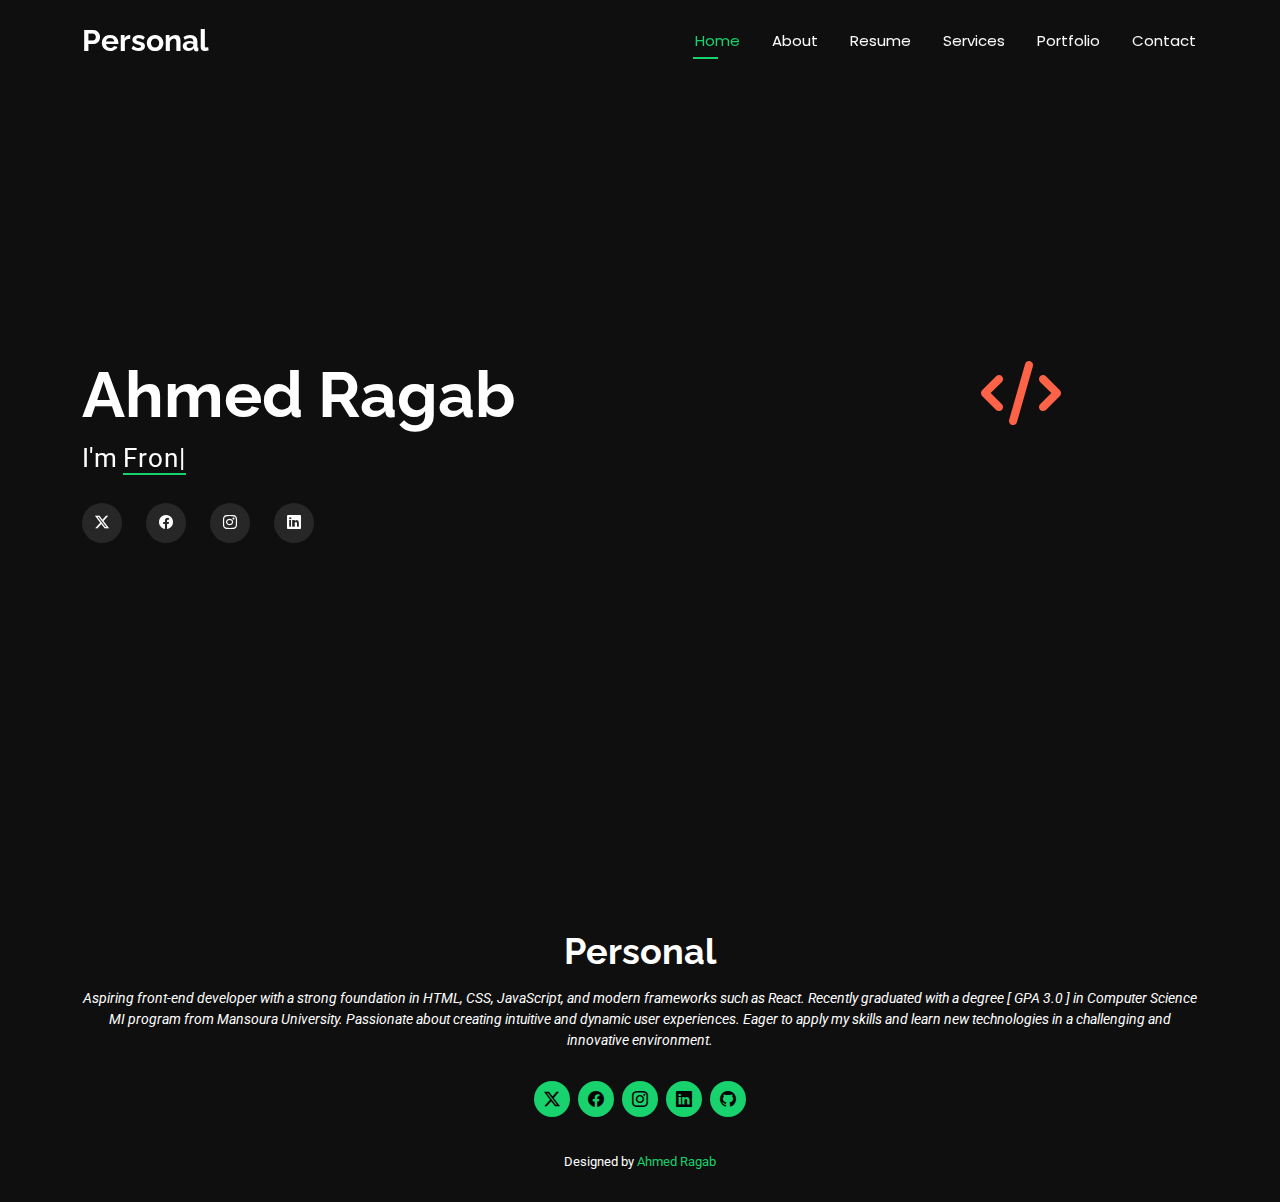
<file: index.html>
<!DOCTYPE html>
<html lang="en">
  <head>
    <meta charset="utf-8" />
    <meta content="width=device-width, initial-scale=1.0" name="viewport" />
    <title>Portfolio</title>
    <meta name="description" content="" />
    <meta name="keywords" content="" />

    <!-- Favicons -->
    <link href="assets/img/icon.png" rel="icon" />

    <!-- Fonts -->
    <link href="https://fonts.googleapis.com" rel="preconnect" />
    <link href="https://fonts.gstatic.com" rel="preconnect" crossorigin />
    <link
      href="https://fonts.googleapis.com/css2?family=Roboto:ital,wght@0,100;0,300;0,400;0,500;0,700;0,900;1,100;1,300;1,400;1,500;1,700;1,900&family=Poppins:ital,wght@0,100;0,200;0,300;0,400;0,500;0,600;0,700;0,800;0,900;1,100;1,200;1,300;1,400;1,500;1,600;1,700;1,800;1,900&family=Raleway:ital,wght@0,100;0,200;0,300;0,400;0,500;0,600;0,700;0,800;0,900;1,100;1,200;1,300;1,400;1,500;1,600;1,700;1,800;1,900&display=swap"
      rel="stylesheet"
    />

    <link
      href="https://cdnjs.cloudflare.com/ajax/libs/font-awesome/6.0.0-beta3/css/all.min.css"
      rel="stylesheet"
    />

    <!-- Vendor CSS Files -->
    <link
      href="assets/vendor/bootstrap/css/bootstrap.min.css"
      rel="stylesheet"
    />
    <link
      href="assets/vendor/bootstrap-icons/bootstrap-icons.css"
      rel="stylesheet"
    />
    <link href="assets/vendor/aos/aos.css" rel="stylesheet" />
    <link href="assets/vendor/swiper/swiper-bundle.min.css" rel="stylesheet" />
    <link
      href="assets/vendor/glightbox/css/glightbox.min.css"
      rel="stylesheet"
    />

    <!-- Main CSS File -->
    <link href="assets/css/main.css" rel="stylesheet" />

    <!-- =======================================================
  * Template Name: Personal
  * Template URL: https://bootstrapmade.com/personal-free-resume-bootstrap-template/
  * Updated: Nov 04 2024 with Bootstrap v5.3.3
  * Author: BootstrapMade.com
  * License: https://bootstrapmade.com/license/
  ======================================================== -->
  </head>

  <body class="index-page">
    <header id="header" class="header d-flex align-items-center fixed-top">
      <div
        class="container-fluid container-xl position-relative d-flex align-items-center justify-content-between"
      >
        <a href="index.html" class="logo d-flex align-items-center">
          <!-- Uncomment the line below if you also wish to use an image logo -->
          <!-- <img src="assets/img/logo.png" alt=""> -->
          <h1 class="sitename">Personal</h1>
        </a>

        <nav id="navmenu" class="navmenu">
          <ul>
            <li><a href="index.html" class="active">Home</a></li>
            <li><a href="about.html">About</a></li>
            <li><a href="resume.html">Resume</a></li>
            <li><a href="services.html">Services</a></li>
            <li><a href="portfolio.html">Portfolio</a></li>
            <!-- <li class="dropdown">
              <a href="#"
                ><span>Dropdown</span>
                <i class="bi bi-chevron-down toggle-dropdown"></i
              ></a>
              <ul>
                <li><a href="#">Dropdown 1</a></li>
                <li class="dropdown">
                  <a href="#"
                    ><span>Deep Dropdown</span>
                    <i class="bi bi-chevron-down toggle-dropdown"></i
                  ></a>
                  <ul>
                    <li><a href="#">Deep Dropdown 1</a></li>
                    <li><a href="#">Deep Dropdown 2</a></li>
                    <li><a href="#">Deep Dropdown 3</a></li>
                    <li><a href="#">Deep Dropdown 4</a></li>
                    <li><a href="#">Deep Dropdown 5</a></li>
                  </ul>
                </li>
                <li><a href="#">Dropdown 2</a></li>
                <li><a href="#">Dropdown 3</a></li>
                <li><a href="#">Dropdown 4</a></li>
              </ul>
            </li> -->
            <li><a href="contact.html">Contact</a></li>
          </ul>
          <i class="mobile-nav-toggle d-xl-none bi bi-list"></i>
        </nav>
      </div>
    </header>

    <main class="main">
      <!-- Hero Section -->
      <section id="hero" class="hero section dark-background">
        <!-- <img src="assets/img/userPhoto1.jpg" alt="" data-aos="fade-in" /> -->

        <div class="container" data-aos="zoom-out" data-aos-delay="100">
          <h2>Ahmed Ragab <i class="fas fa-code rotating-icon"></i></h2>
          <p>
            I'm
            <span
              class="typed"
              data-typed-items="Front-End developer, Freelancer"
              >Freelancer</span
            ><span class="typed-cursor typed-cursor--blink"></span>
          </p>
          <div class="social-links">
            <a href="https://x.com/AhmedRagaab10"
              ><i class="bi bi-twitter-x"></i
            ></a>
            <a href="https://web.facebook.com/profile.php?id=100026521220021"
              ><i class="bi bi-facebook"></i
            ></a>
            <a href="https://www.instagram.com/ahmedragaab10/"
              ><i class="bi bi-instagram"></i
            ></a>
            <a
              href="https://www.linkedin.com/in/ahmed-ragab-144a23320?utm_source=share&utm_campaign=share_via&utm_content=profile&utm_medium=ios_app"
              ><i class="bi bi-linkedin"></i
            ></a>
          </div>
        </div>
      </section>
      <!-- /Hero Section -->
    </main>

    <footer id="footer" class="footer dark-background">
      <div class="container">
        <h3 class="sitename">Personal</h3>
        <p>
          Aspiring front-end developer with a strong foundation in HTML, CSS,
          JavaScript, and modern frameworks such as React. Recently graduated
          with a degree [ GPA 3.0 ] in Computer Science MI program from Mansoura
          University. Passionate about creating intuitive and dynamic user
          experiences. Eager to apply my skills and learn new technologies in a
          challenging and innovative environment.
        </p>
        <div class="social-links d-flex justify-content-center">
          <a href="https://x.com/AhmedRagaab10"
            ><i class="bi bi-twitter-x"></i
          ></a>
          <a href="https://web.facebook.com/profile.php?id=100026521220021"
            ><i class="bi bi-facebook"></i
          ></a>
          <a href="https://www.instagram.com/ahmedragaab10/"
            ><i class="bi bi-instagram"></i
          ></a>
          <a
            href="https://www.linkedin.com/in/ahmed-ragab-144a23320?utm_source=share&utm_campaign=share_via&utm_content=profile&utm_medium=ios_app"
            ><i class="bi bi-linkedin"></i
          ></a>
          <a href="https://github.com/ahmedragaab7"
            ><i class="bi bi-github"></i
          ></a>
        </div>
        <div class="container">
          <!-- <div class="copyright">
            <span>Copyright</span>
            <strong class="px-1 sitename">Personal</strong>
            <span>All Rights Reserved</span>
          </div> -->
          <div class="credits">
            <!-- All the links in the footer should remain intact. -->
            <!-- You can delete the links only if you've purchased the pro version. -->
            <!-- Licensing information: https://bootstrapmade.com/license/ -->
            <!-- Purchase the pro version with working PHP/AJAX contact form: [buy-url] -->
            Designed by <a href="https://bootstrapmade.com/">Ahmed Ragab</a>
          </div>
        </div>
      </div>
    </footer>

    <!-- Scroll Top -->
    <a
      href="#"
      id="scroll-top"
      class="scroll-top d-flex align-items-center justify-content-center"
      ><i class="bi bi-arrow-up-short"></i
    ></a>

    <!-- Preloader -->
    <div id="preloader"></div>

    <!-- Vendor JS Files -->
    <script src="assets/vendor/bootstrap/js/bootstrap.bundle.min.js"></script>
    <script src="assets/vendor/php-email-form/validate.js"></script>
    <script src="assets/vendor/aos/aos.js"></script>
    <script src="assets/vendor/typed.js/typed.umd.js"></script>
    <script src="assets/vendor/purecounter/purecounter_vanilla.js"></script>
    <script src="assets/vendor/waypoints/noframework.waypoints.js"></script>
    <script src="assets/vendor/swiper/swiper-bundle.min.js"></script>
    <script src="assets/vendor/glightbox/js/glightbox.min.js"></script>
    <script src="assets/vendor/imagesloaded/imagesloaded.pkgd.min.js"></script>
    <script src="assets/vendor/isotope-layout/isotope.pkgd.min.js"></script>

    <!-- Main JS File -->
    <script src="assets/js/main.js"></script>
  </body>
</html>
</file>
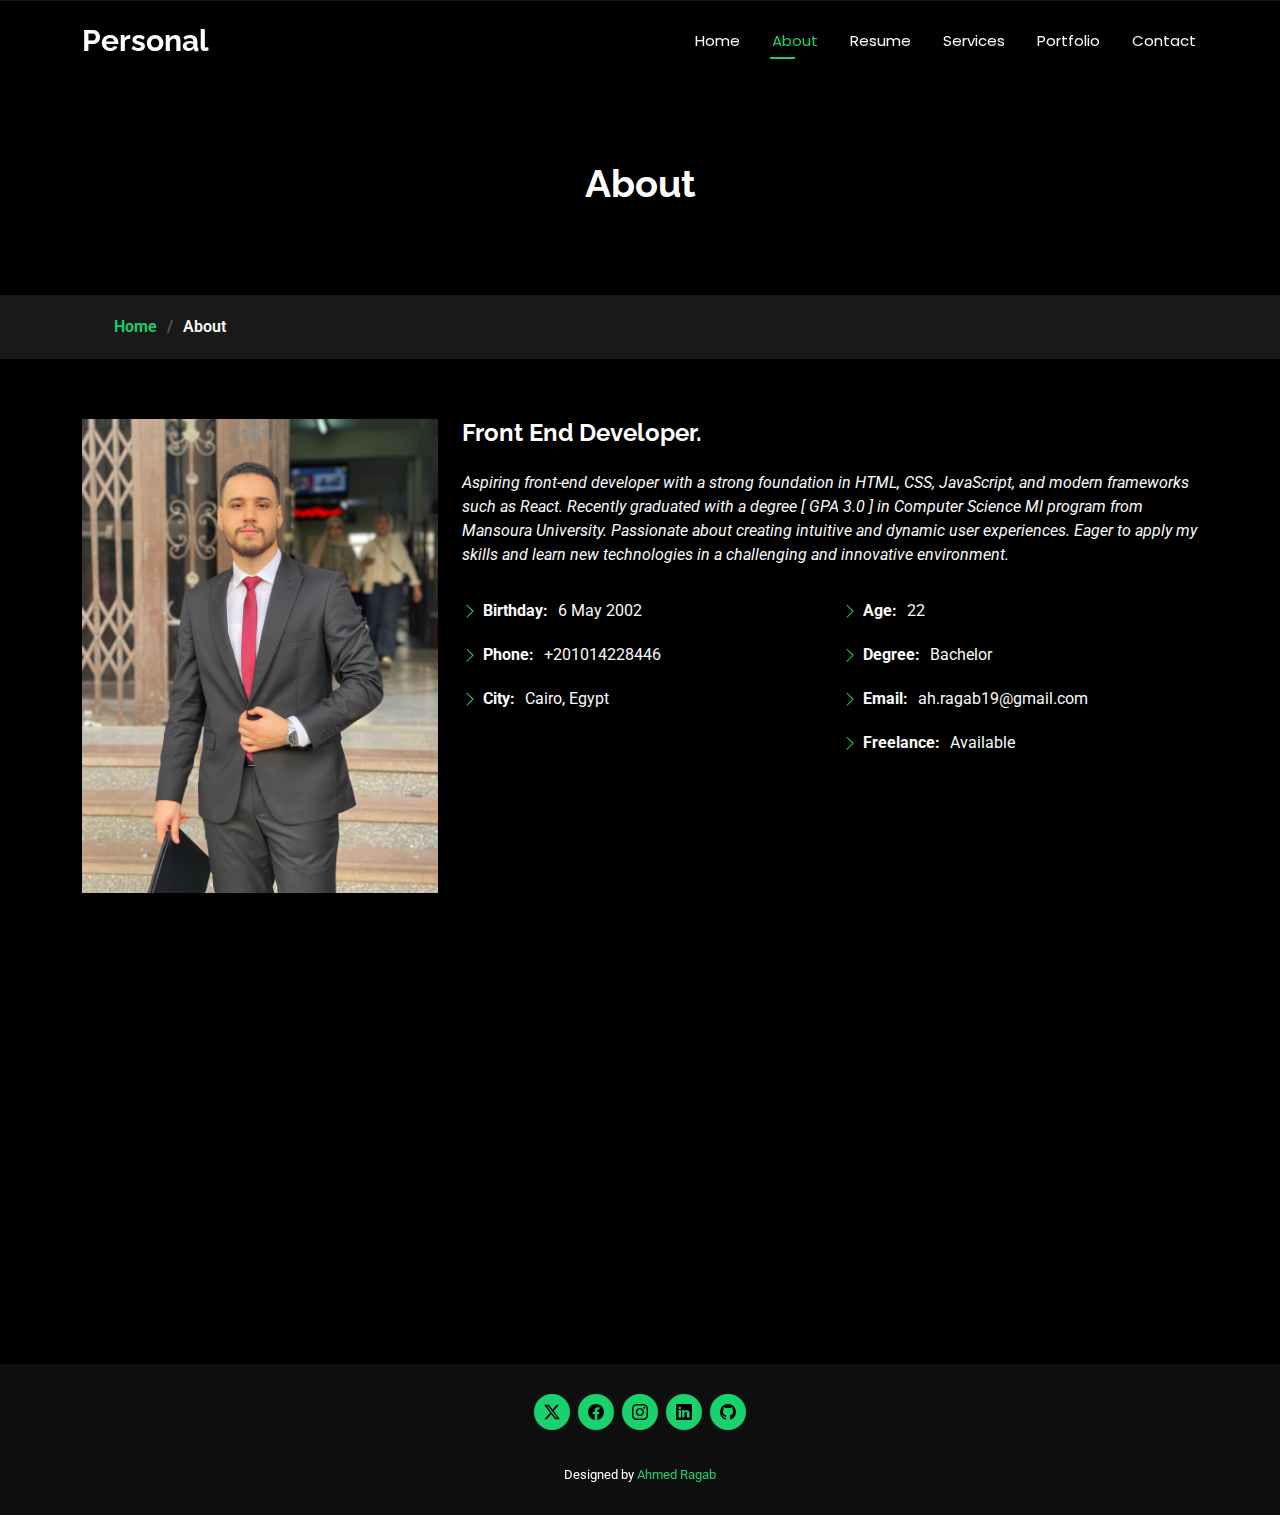
<file: about.html>
<!DOCTYPE html>
<html lang="en">
  <head>
    <meta charset="utf-8" />
    <meta content="width=device-width, initial-scale=1.0" name="viewport" />
    <title>Portfolio</title>
    <meta name="description" content="" />
    <meta name="keywords" content="" />

    <!-- Favicons -->
    <link href="assets/img/icon.png" rel="icon" />

    <!-- Fonts -->
    <link href="https://fonts.googleapis.com" rel="preconnect" />
    <link href="https://fonts.gstatic.com" rel="preconnect" crossorigin />
    <link
      href="https://fonts.googleapis.com/css2?family=Roboto:ital,wght@0,100;0,300;0,400;0,500;0,700;0,900;1,100;1,300;1,400;1,500;1,700;1,900&family=Poppins:ital,wght@0,100;0,200;0,300;0,400;0,500;0,600;0,700;0,800;0,900;1,100;1,200;1,300;1,400;1,500;1,600;1,700;1,800;1,900&family=Raleway:ital,wght@0,100;0,200;0,300;0,400;0,500;0,600;0,700;0,800;0,900;1,100;1,200;1,300;1,400;1,500;1,600;1,700;1,800;1,900&display=swap"
      rel="stylesheet"
    />

    <!-- Vendor CSS Files -->
    <link
      href="assets/vendor/bootstrap/css/bootstrap.min.css"
      rel="stylesheet"
    />
    <link
      href="assets/vendor/bootstrap-icons/bootstrap-icons.css"
      rel="stylesheet"
    />
    <link href="assets/vendor/aos/aos.css" rel="stylesheet" />
    <link href="assets/vendor/swiper/swiper-bundle.min.css" rel="stylesheet" />
    <link
      href="assets/vendor/glightbox/css/glightbox.min.css"
      rel="stylesheet"
    />

    <!-- Main CSS File -->
    <link href="assets/css/main.css" rel="stylesheet" />

    <!-- =======================================================
  * Template Name: Personal
  * Template URL: https://bootstrapmade.com/personal-free-resume-bootstrap-template/
  * Updated: Nov 04 2024 with Bootstrap v5.3.3
  * Author: BootstrapMade.com
  * License: https://bootstrapmade.com/license/
  ======================================================== -->
  </head>

  <body class="about-page">
    <header id="header" class="header d-flex align-items-center fixed-top">
      <div
        class="container-fluid container-xl position-relative d-flex align-items-center justify-content-between"
      >
        <a href="index.html" class="logo d-flex align-items-center">
          <!-- Uncomment the line below if you also wish to use an image logo -->
          <!-- <img src="assets/img/logo.png" alt=""> -->
          <h1 class="sitename">Personal</h1>
        </a>

        <nav id="navmenu" class="navmenu">
          <ul>
            <li><a href="index.html">Home</a></li>
            <li><a href="about.html" class="active">About</a></li>
            <li><a href="resume.html">Resume</a></li>
            <li><a href="services.html">Services</a></li>
            <li><a href="portfolio.html">Portfolio</a></li>
            <!-- <li class="dropdown"><a href="#"><span>Dropdown</span> <i class="bi bi-chevron-down toggle-dropdown"></i></a>
            <ul>
              <li><a href="#">Dropdown 1</a></li>
              <li class="dropdown"><a href="#"><span>Deep Dropdown</span> <i class="bi bi-chevron-down toggle-dropdown"></i></a>
                <ul>
                  <li><a href="#">Deep Dropdown 1</a></li>
                  <li><a href="#">Deep Dropdown 2</a></li>
                  <li><a href="#">Deep Dropdown 3</a></li>
                  <li><a href="#">Deep Dropdown 4</a></li>
                  <li><a href="#">Deep Dropdown 5</a></li>
                </ul>
              </li>
              <li><a href="#">Dropdown 2</a></li>
              <li><a href="#">Dropdown 3</a></li>
              <li><a href="#">Dropdown 4</a></li>
            </ul>
          </li> -->
            <li><a href="contact.html">Contact</a></li>
          </ul>
          <i class="mobile-nav-toggle d-xl-none bi bi-list"></i>
        </nav>
      </div>
    </header>

    <main class="main">
      <!-- Page Title -->
      <div class="page-title" data-aos="fade">
        <div class="heading">
          <div class="container">
            <div class="row d-flex justify-content-center text-center">
              <div class="col-lg-8">
                <h1>About</h1>
              </div>
            </div>
          </div>
        </div>
        <nav class="breadcrumbs">
          <div class="container">
            <ol>
              <li><a href="index.html">Home</a></li>
              <li class="current">About</li>
            </ol>
          </div>
        </nav>
      </div>
      <!-- End Page Title -->

      <!-- About Section -->
      <section id="about" class="about section">
        <div class="container" data-aos="fade-up" data-aos-delay="100">
          <div class="row gy-4 justify-content-center">
            <div class="col-lg-4">
              <img src="assets/img/userPhoto.jpg" class="img-fluid" alt="" />
            </div>
            <div class="col-lg-8 content">
              <h2>Front End Developer.</h2>
              <p class="fst-italic py-3">
                Aspiring front-end developer with a strong foundation in HTML,
                CSS, JavaScript, and modern frameworks such as React. Recently
                graduated with a degree [ GPA 3.0 ] in Computer Science MI
                program from Mansoura University. Passionate about creating
                intuitive and dynamic user experiences. Eager to apply my skills
                and learn new technologies in a challenging and innovative
                environment.
              </p>
              <div class="row">
                <div class="col-lg-6">
                  <ul>
                    <li>
                      <i class="bi bi-chevron-right"></i>
                      <strong>Birthday:</strong> <span>6 May 2002</span>
                    </li>
                    <li>
                      <i class="bi bi-chevron-right"></i>
                      <strong>Phone:</strong> <span>+201014228446</span>
                    </li>
                    <li>
                      <i class="bi bi-chevron-right"></i>
                      <strong>City:</strong> <span>Cairo, Egypt</span>
                    </li>
                  </ul>
                </div>
                <div class="col-lg-6">
                  <ul>
                    <li>
                      <i class="bi bi-chevron-right"></i> <strong>Age:</strong>
                      <span>22</span>
                    </li>
                    <li>
                      <i class="bi bi-chevron-right"></i>
                      <strong>Degree:</strong> <span>Bachelor</span>
                    </li>
                    <li>
                      <i class="bi bi-chevron-right"></i>
                      <strong>Email:</strong> <span>ah.ragab19@gmail.com</span>
                    </li>
                    <li>
                      <i class="bi bi-chevron-right"></i>
                      <strong>Freelance:</strong> <span>Available</span>
                    </li>
                  </ul>
                </div>
              </div>
              <!-- <p class="py-3">
              Officiis eligendi itaque labore et dolorum mollitia officiis optio vero. Quisquam sunt adipisci omnis et ut. Nulla accusantium dolor incidunt officia tempore. Et eius omnis.
              Cupiditate ut dicta maxime officiis quidem quia. Sed et consectetur qui quia repellendus itaque neque.
            </p> -->
            </div>
          </div>
        </div>
      </section>
      <!-- /About Section -->

      <!-- Stats Section -->
      <!-- <section id="stats" class="stats section">

      <div class="container" data-aos="fade-up" data-aos-delay="100">

        <div class="row gy-4">

          <div class="col-lg-3 col-md-6 d-flex flex-column align-items-center">
            <i class="bi bi-emoji-smile"></i>
            <div class="stats-item">
              <span data-purecounter-start="0" data-purecounter-end="232" data-purecounter-duration="1" class="purecounter"></span>
              <p>Happy Clients</p>
            </div>
          </div>

          <div class="col-lg-3 col-md-6 d-flex flex-column align-items-center">
            <i class="bi bi-journal-richtext"></i>
            <div class="stats-item">
              <span data-purecounter-start="0" data-purecounter-end="521" data-purecounter-duration="1" class="purecounter"></span>
              <p>Projects</p>
            </div>
          </div>

          <div class="col-lg-3 col-md-6 d-flex flex-column align-items-center">
            <i class="bi bi-headset"></i>
            <div class="stats-item">
              <span data-purecounter-start="0" data-purecounter-end="1463" data-purecounter-duration="1" class="purecounter"></span>
              <p>Hours Of Support</p>
            </div>
          </div>

          <div class="col-lg-3 col-md-6 d-flex flex-column align-items-center">
            <i class="bi bi-people"></i>
            <div class="stats-item">
              <span data-purecounter-start="0" data-purecounter-end="15" data-purecounter-duration="1" class="purecounter"></span>
              <p>Hard Workers</p>
            </div>
          </div>

        </div>

      </div>

    </section> -->

      <!-- Skills Section -->
      <section id="skills" class="skills section">
        <!-- Section Title -->
        <div class="container section-title" data-aos="fade-up">
          <h2>Skills</h2>
          <div>
            <span>My</span> <span class="description-title">Skills</span>
          </div>
        </div>
        <!-- End Section Title -->

        <div class="container" data-aos="fade-up" data-aos-delay="100">
          <div class="row skills-content skills-animation">
            <div class="col-lg-6">
              <div class="progress">
                <span class="skill"
                  ><span>React</span> <i class="val"></i
                ></span>
                <div class="progress-bar-wrap">
                  <div
                    class="progress-bar"
                    role="progressbar"
                    aria-valuenow="90"
                    aria-valuemin="0"
                    aria-valuemax="100"
                  ></div>
                </div>
              </div>
              <!-- End Skills Item -->

              <div class="progress">
                <span class="skill"><span>HTML</span> <i class="val"></i></span>
                <div class="progress-bar-wrap">
                  <div
                    class="progress-bar"
                    role="progressbar"
                    aria-valuenow="90"
                    aria-valuemin="0"
                    aria-valuemax="100"
                  ></div>
                </div>
              </div>
              <!-- End Skills Item -->

              <div class="progress">
                <span class="skill"><span>CSS</span> <i class="val"></i></span>
                <div class="progress-bar-wrap">
                  <div
                    class="progress-bar"
                    role="progressbar"
                    aria-valuenow="90"
                    aria-valuemin="0"
                    aria-valuemax="100"
                  ></div>
                </div>
              </div>
              <!-- End Skills Item -->
            </div>

            <div class="col-lg-6">
              <div class="progress">
                <span class="skill"
                  ><span>JavaScript</span> <i class="val"></i
                ></span>
                <div class="progress-bar-wrap">
                  <div
                    class="progress-bar"
                    role="progressbar"
                    aria-valuenow="90"
                    aria-valuemin="0"
                    aria-valuemax="100"
                  ></div>
                </div>
              </div>
              <!-- End Skills Item -->

              <div class="progress">
                <span class="skill"
                  ><span>Bootstrap</span> <i class="val"></i
                ></span>
                <div class="progress-bar-wrap">
                  <div
                    class="progress-bar"
                    role="progressbar"
                    aria-valuenow="90"
                    aria-valuemin="0"
                    aria-valuemax="100"
                  ></div>
                </div>
              </div>
              <!-- End Skills Item -->

              <div class="progress">
                <span class="skill"
                  ><span>Responsive design</span> <i class="val"></i
                ></span>
                <div class="progress-bar-wrap">
                  <div
                    class="progress-bar"
                    role="progressbar"
                    aria-valuenow="90"
                    aria-valuemin="0"
                    aria-valuemax="100"
                  ></div>
                </div>
              </div>
              <!-- End Skills Item -->
            </div>
          </div>
        </div>
      </section>
      <!-- /Skills Section -->

      <!-- Interests Section -->
      <!-- <section id="interests" class="interests section">
        <div class="container section-title" data-aos="fade-up">
          <h2>Features</h2>
          <div>
            <span>I'm</span>
            <span class="description-title">interested in</span>
          </div>
        </div>

        <div class="container">
          <div class="row gy-4">
            <div
              class="col-lg-3 col-md-4"
              data-aos="fade-up"
              data-aos-delay="100"
            >
              <div class="features-item">
                <i class="bi bi-eye" style="color: #ffbb2c"></i>
                <h3><a href="" class="stretched-link">Lorem Ipsum</a></h3>
              </div>
            </div>

            <div
              class="col-lg-3 col-md-4"
              data-aos="fade-up"
              data-aos-delay="200"
            >
              <div class="features-item">
                <i class="bi bi-infinity" style="color: #5578ff"></i>
                <h3><a href="" class="stretched-link">Dolor Sitema</a></h3>
              </div>
            </div>

            <div
              class="col-lg-3 col-md-4"
              data-aos="fade-up"
              data-aos-delay="300"
            >
              <div class="features-item">
                <i class="bi bi-mortarboard" style="color: #e80368"></i>
                <h3><a href="" class="stretched-link">Sed perspiciatis</a></h3>
              </div>
            </div>

            <div
              class="col-lg-3 col-md-4"
              data-aos="fade-up"
              data-aos-delay="400"
            >
              <div class="features-item">
                <i class="bi bi-nut" style="color: #e361ff"></i>
                <h3><a href="" class="stretched-link">Magni Dolores</a></h3>
              </div>
            </div>

            <div
              class="col-lg-3 col-md-4"
              data-aos="fade-up"
              data-aos-delay="500"
            >
              <div class="features-item">
                <i class="bi bi-shuffle" style="color: #47aeff"></i>
                <h3><a href="" class="stretched-link">Nemo Enim</a></h3>
              </div>
            </div>

            <div
              class="col-lg-3 col-md-4"
              data-aos="fade-up"
              data-aos-delay="600"
            >
              <div class="features-item">
                <i class="bi bi-star" style="color: #ffa76e"></i>
                <h3><a href="" class="stretched-link">Eiusmod Tempor</a></h3>
              </div>
            </div>

            <div
              class="col-lg-3 col-md-4"
              data-aos="fade-up"
              data-aos-delay="700"
            >
              <div class="features-item">
                <i class="bi bi-x-diamond" style="color: #11dbcf"></i>
                <h3><a href="" class="stretched-link">Midela Teren</a></h3>
              </div>
            </div>

            <div
              class="col-lg-3 col-md-4"
              data-aos="fade-up"
              data-aos-delay="800"
            >
              <div class="features-item">
                <i class="bi bi-camera-video" style="color: #4233ff"></i>
                <h3><a href="" class="stretched-link">Pira Neve</a></h3>
              </div>
            </div>

            <div
              class="col-lg-3 col-md-4"
              data-aos="fade-up"
              data-aos-delay="900"
            >
              <div class="features-item">
                <i class="bi bi-command" style="color: #b2904f"></i>
                <h3><a href="" class="stretched-link">Dirada Pack</a></h3>
              </div>
            </div>

            <div
              class="col-lg-3 col-md-4"
              data-aos="fade-up"
              data-aos-delay="1000"
            >
              <div class="features-item">
                <i class="bi bi-dribbble" style="color: #b20969"></i>
                <h3><a href="" class="stretched-link">Moton Ideal</a></h3>
              </div>
            </div>

            <div
              class="col-lg-3 col-md-4"
              data-aos="fade-up"
              data-aos-delay="1100"
            >
              <div class="features-item">
                <i class="bi bi-activity" style="color: #ff5828"></i>
                <h3><a href="" class="stretched-link">Verdo Park</a></h3>
              </div>
            </div>

            <div
              class="col-lg-3 col-md-4"
              data-aos="fade-up"
              data-aos-delay="1200"
            >
              <div class="features-item">
                <i class="bi bi-brightness-high" style="color: #29cc61"></i>
                <h3><a href="" class="stretched-link">Flavor Nivelanda</a></h3>
              </div>
            </div>
          </div>
        </div>
      </section> -->
    </main>

    <footer id="footer" class="footer dark-background">
      <div class="container">
        <div class="social-links d-flex justify-content-center">
          <a href="https://x.com/AhmedRagaab10"
            ><i class="bi bi-twitter-x"></i
          ></a>
          <a href="https://web.facebook.com/profile.php?id=100026521220021"
            ><i class="bi bi-facebook"></i
          ></a>
          <a href="https://www.instagram.com/ahmedragaab10/"
            ><i class="bi bi-instagram"></i
          ></a>
          <a
            href="https://www.linkedin.com/in/ahmed-ragab-144a23320?utm_source=share&utm_campaign=share_via&utm_content=profile&utm_medium=ios_app"
            ><i class="bi bi-linkedin"></i
          ></a>
          <a href="https://github.com/ahmedragaab7"
            ><i class="bi bi-github"></i
          ></a>
        </div>
        <div class="container">
          <!-- <div class="copyright">
            <span>Copyright</span>
            <strong class="px-1 sitename">Personal</strong>
            <span>All Rights Reserved</span>
          </div> -->
          <div class="credits">
            <!-- All the links in the footer should remain intact. -->
            <!-- You can delete the links only if you've purchased the pro version. -->
            <!-- Licensing information: https://bootstrapmade.com/license/ -->
            <!-- Purchase the pro version with working PHP/AJAX contact form: [buy-url] -->
            Designed by <a href="https://bootstrapmade.com/">Ahmed Ragab</a>
          </div>
        </div>
      </div>
    </footer>

    <!-- Scroll Top -->
    <a
      href="#"
      id="scroll-top"
      class="scroll-top d-flex align-items-center justify-content-center"
      ><i class="bi bi-arrow-up-short"></i
    ></a>

    <!-- Preloader -->
    <div id="preloader"></div>

    <!-- Vendor JS Files -->
    <script src="assets/vendor/bootstrap/js/bootstrap.bundle.min.js"></script>
    <script src="assets/vendor/php-email-form/validate.js"></script>
    <script src="assets/vendor/aos/aos.js"></script>
    <script src="assets/vendor/typed.js/typed.umd.js"></script>
    <script src="assets/vendor/purecounter/purecounter_vanilla.js"></script>
    <script src="assets/vendor/waypoints/noframework.waypoints.js"></script>
    <script src="assets/vendor/swiper/swiper-bundle.min.js"></script>
    <script src="assets/vendor/glightbox/js/glightbox.min.js"></script>
    <script src="assets/vendor/imagesloaded/imagesloaded.pkgd.min.js"></script>
    <script src="assets/vendor/isotope-layout/isotope.pkgd.min.js"></script>

    <!-- Main JS File -->
    <script src="assets/js/main.js"></script>
  </body>
</html>
</file>
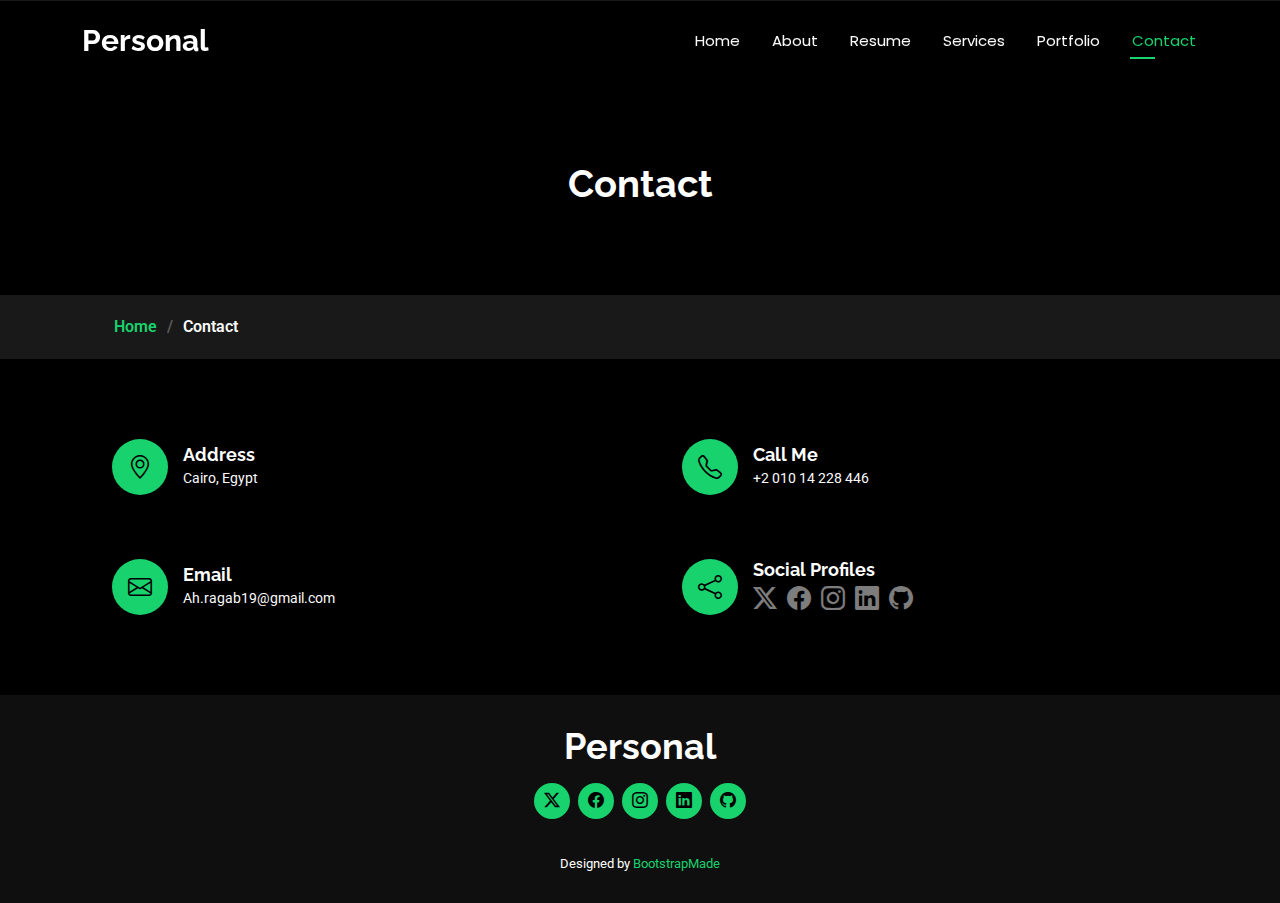
<file: contact.html>
<!DOCTYPE html>
<html lang="en">
  <head>
    <meta charset="utf-8" />
    <meta content="width=device-width, initial-scale=1.0" name="viewport" />
    <title>Portfolio</title>
    <meta name="description" content="" />
    <meta name="keywords" content="" />

    <!-- Favicons -->
    <link href="assets/img/icon.png" rel="icon" />

    <!-- Fonts -->
    <link href="https://fonts.googleapis.com" rel="preconnect" />
    <link href="https://fonts.gstatic.com" rel="preconnect" crossorigin />
    <link
      href="https://fonts.googleapis.com/css2?family=Roboto:ital,wght@0,100;0,300;0,400;0,500;0,700;0,900;1,100;1,300;1,400;1,500;1,700;1,900&family=Poppins:ital,wght@0,100;0,200;0,300;0,400;0,500;0,600;0,700;0,800;0,900;1,100;1,200;1,300;1,400;1,500;1,600;1,700;1,800;1,900&family=Raleway:ital,wght@0,100;0,200;0,300;0,400;0,500;0,600;0,700;0,800;0,900;1,100;1,200;1,300;1,400;1,500;1,600;1,700;1,800;1,900&display=swap"
      rel="stylesheet"
    />

    <!-- Vendor CSS Files -->
    <link
      href="assets/vendor/bootstrap/css/bootstrap.min.css"
      rel="stylesheet"
    />
    <link
      href="assets/vendor/bootstrap-icons/bootstrap-icons.css"
      rel="stylesheet"
    />
    <link href="assets/vendor/aos/aos.css" rel="stylesheet" />
    <link href="assets/vendor/swiper/swiper-bundle.min.css" rel="stylesheet" />
    <link
      href="assets/vendor/glightbox/css/glightbox.min.css"
      rel="stylesheet"
    />

    <!-- Main CSS File -->
    <link href="assets/css/main.css" rel="stylesheet" />

    <!-- =======================================================
  * Template Name: Personal
  * Template URL: https://bootstrapmade.com/personal-free-resume-bootstrap-template/
  * Updated: Nov 04 2024 with Bootstrap v5.3.3
  * Author: BootstrapMade.com
  * License: https://bootstrapmade.com/license/
  ======================================================== -->
  </head>

  <body class="contact-page">
    <header id="header" class="header d-flex align-items-center fixed-top">
      <div
        class="container-fluid container-xl position-relative d-flex align-items-center justify-content-between"
      >
        <a href="index.html" class="logo d-flex align-items-center">
          <!-- Uncomment the line below if you also wish to use an image logo -->
          <!-- <img src="assets/img/logo.png" alt=""> -->
          <h1 class="sitename">Personal</h1>
        </a>

        <nav id="navmenu" class="navmenu">
          <ul>
            <li><a href="index.html">Home</a></li>
            <li><a href="about.html">About</a></li>
            <li><a href="resume.html">Resume</a></li>
            <li><a href="services.html">Services</a></li>
            <li><a href="portfolio.html">Portfolio</a></li>

            <li><a href="contact.html" class="active">Contact</a></li>
          </ul>
          <i class="mobile-nav-toggle d-xl-none bi bi-list"></i>
        </nav>
      </div>
    </header>

    <main class="main">
      <!-- Page Title -->
      <div class="page-title" data-aos="fade">
        <div class="heading">
          <div class="container">
            <div class="row d-flex justify-content-center text-center">
              <div class="col-lg-8">
                <h1>Contact</h1>
              </div>
            </div>
          </div>
        </div>
        <nav class="breadcrumbs">
          <div class="container">
            <ol>
              <li><a href="index.html">Home</a></li>
              <li class="current">Contact</li>
            </ol>
          </div>
        </nav>
      </div>
      <!-- End Page Title -->

      <!-- Contact Section -->
      <section id="contact" class="contact section">
        <div class="container" data-aos="fade-up" data-aos-delay="100">
          <div class="row gy-4">
            <div class="col-md-6">
              <div
                class="info-item d-flex align-items-center"
                data-aos="fade-up"
                data-aos-delay="200"
              >
                <i class="icon bi bi-geo-alt flex-shrink-0"></i>
                <div>
                  <h3>Address</h3>
                  <p>Cairo, Egypt</p>
                </div>
              </div>
            </div>
            <!-- End Info Item -->

            <div class="col-md-6">
              <div
                class="info-item d-flex align-items-center"
                data-aos="fade-up"
                data-aos-delay="300"
              >
                <i class="icon bi bi-telephone flex-shrink-0"></i>
                <div>
                  <h3>Call Me</h3>
                  <p>+2 010 14 228 446</p>
                </div>
              </div>
            </div>
            <!-- End Info Item -->

            <div class="col-md-6">
              <div
                class="info-item d-flex align-items-center"
                data-aos="fade-up"
                data-aos-delay="400"
              >
                <i class="icon bi bi-envelope flex-shrink-0"></i>
                <div>
                  <h3>Email</h3>
                  <p>Ah.ragab19@gmail.com</p>
                </div>
              </div>
            </div>
            <!-- End Info Item -->

            <div class="col-md-6">
              <div
                class="info-item d-flex align-items-center"
                data-aos="fade-up"
                data-aos-delay="500"
              >
                <i class="icon bi bi-share flex-shrink-0"></i>
                <div>
                  <h3>Social Profiles</h3>
                  <div class="social-links">
                    <a href="https://x.com/AhmedRagaab10"
                      ><i class="bi bi-twitter-x"></i
                    ></a>
                    <a
                      href="https://web.facebook.com/profile.php?id=100026521220021"
                      ><i class="bi bi-facebook"></i
                    ></a>
                    <a href="https://www.instagram.com/ahmedragaab10/"
                      ><i class="bi bi-instagram"></i
                    ></a>
                    <a
                      href="https://www.linkedin.com/in/ahmed-ragab-144a23320?utm_source=share&utm_campaign=share_via&utm_content=profile&utm_medium=ios_app"
                      ><i class="bi bi-linkedin"></i
                    ></a>
                    <a href="https://github.com/ahmedragaab7"
                      ><i class="bi bi-github"></i
                    ></a>
                  </div>
                </div>
              </div>
            </div>
            <!-- End Info Item -->
          </div>

          <!-- <form
            action="forms/contact.php"
            method="post"
            class="php-email-form"
            data-aos="fade-up"
            data-aos-delay="600"
          >
            <div class="row gy-4">
              <div class="col-md-6">
                <input
                  type="text"
                  name="name"
                  class="form-control"
                  placeholder="Your Name"
                  required=""
                />
              </div>

              <div class="col-md-6">
                <input
                  type="email"
                  class="form-control"
                  name="email"
                  placeholder="Your Email"
                  required=""
                />
              </div>

              <div class="col-md-12">
                <input
                  type="text"
                  class="form-control"
                  name="subject"
                  placeholder="Subject"
                  required=""
                />
              </div>

              <div class="col-md-12">
                <textarea
                  class="form-control"
                  name="message"
                  rows="6"
                  placeholder="Message"
                  required=""
                ></textarea>
              </div>

              <div class="col-md-12 text-center">
                <div class="loading">Loading</div>
                <div class="error-message"></div>
                <div class="sent-message">
                  Your message has been sent. Thank you!
                </div>

                <button type="submit">Send Message</button>
              </div>
            </div>
          </form> -->
          <!-- End Contact Form -->
        </div>
      </section>
      <!-- /Contact Section -->
    </main>

    <footer id="footer" class="footer dark-background">
      <div class="container">
        <h3 class="sitename">Personal</h3>

        <div class="social-links d-flex justify-content-center">
          <a href="https://x.com/AhmedRagaab10"
            ><i class="bi bi-twitter-x"></i
          ></a>
          <a href="https://web.facebook.com/profile.php?id=100026521220021"
            ><i class="bi bi-facebook"></i
          ></a>
          <a href="https://www.instagram.com/ahmedragaab10/"
            ><i class="bi bi-instagram"></i
          ></a>
          <a
            href="https://www.linkedin.com/in/ahmed-ragab-144a23320?utm_source=share&utm_campaign=share_via&utm_content=profile&utm_medium=ios_app"
            ><i class="bi bi-linkedin"></i
          ></a>
          <a href="https://github.com/ahmedragaab7"
            ><i class="bi bi-github"></i
          ></a>
        </div>
        <div class="container">
          <!-- <div class="copyright">
          <span>Copyright</span> <strong class="px-1 sitename">Personal</strong> <span>All Rights Reserved</span>
        </div> -->
          <div class="credits">
            <!-- All the links in the footer should remain intact. -->
            <!-- You can delete the links only if you've purchased the pro version. -->
            <!-- Licensing information: https://bootstrapmade.com/license/ -->
            <!-- Purchase the pro version with working PHP/AJAX contact form: [buy-url] -->
            Designed by <a href="https://bootstrapmade.com/">BootstrapMade</a>
          </div>
        </div>
      </div>
    </footer>

    <!-- Scroll Top -->
    <a
      href="#"
      id="scroll-top"
      class="scroll-top d-flex align-items-center justify-content-center"
      ><i class="bi bi-arrow-up-short"></i
    ></a>

    <!-- Preloader -->
    <div id="preloader"></div>

    <!-- Vendor JS Files -->
    <script src="assets/vendor/bootstrap/js/bootstrap.bundle.min.js"></script>
    <script src="assets/vendor/php-email-form/validate.js"></script>
    <script src="assets/vendor/aos/aos.js"></script>
    <script src="assets/vendor/typed.js/typed.umd.js"></script>
    <script src="assets/vendor/purecounter/purecounter_vanilla.js"></script>
    <script src="assets/vendor/waypoints/noframework.waypoints.js"></script>
    <script src="assets/vendor/swiper/swiper-bundle.min.js"></script>
    <script src="assets/vendor/glightbox/js/glightbox.min.js"></script>
    <script src="assets/vendor/imagesloaded/imagesloaded.pkgd.min.js"></script>
    <script src="assets/vendor/isotope-layout/isotope.pkgd.min.js"></script>

    <!-- Main JS File -->
    <script src="assets/js/main.js"></script>
  </body>
</html>
</file>
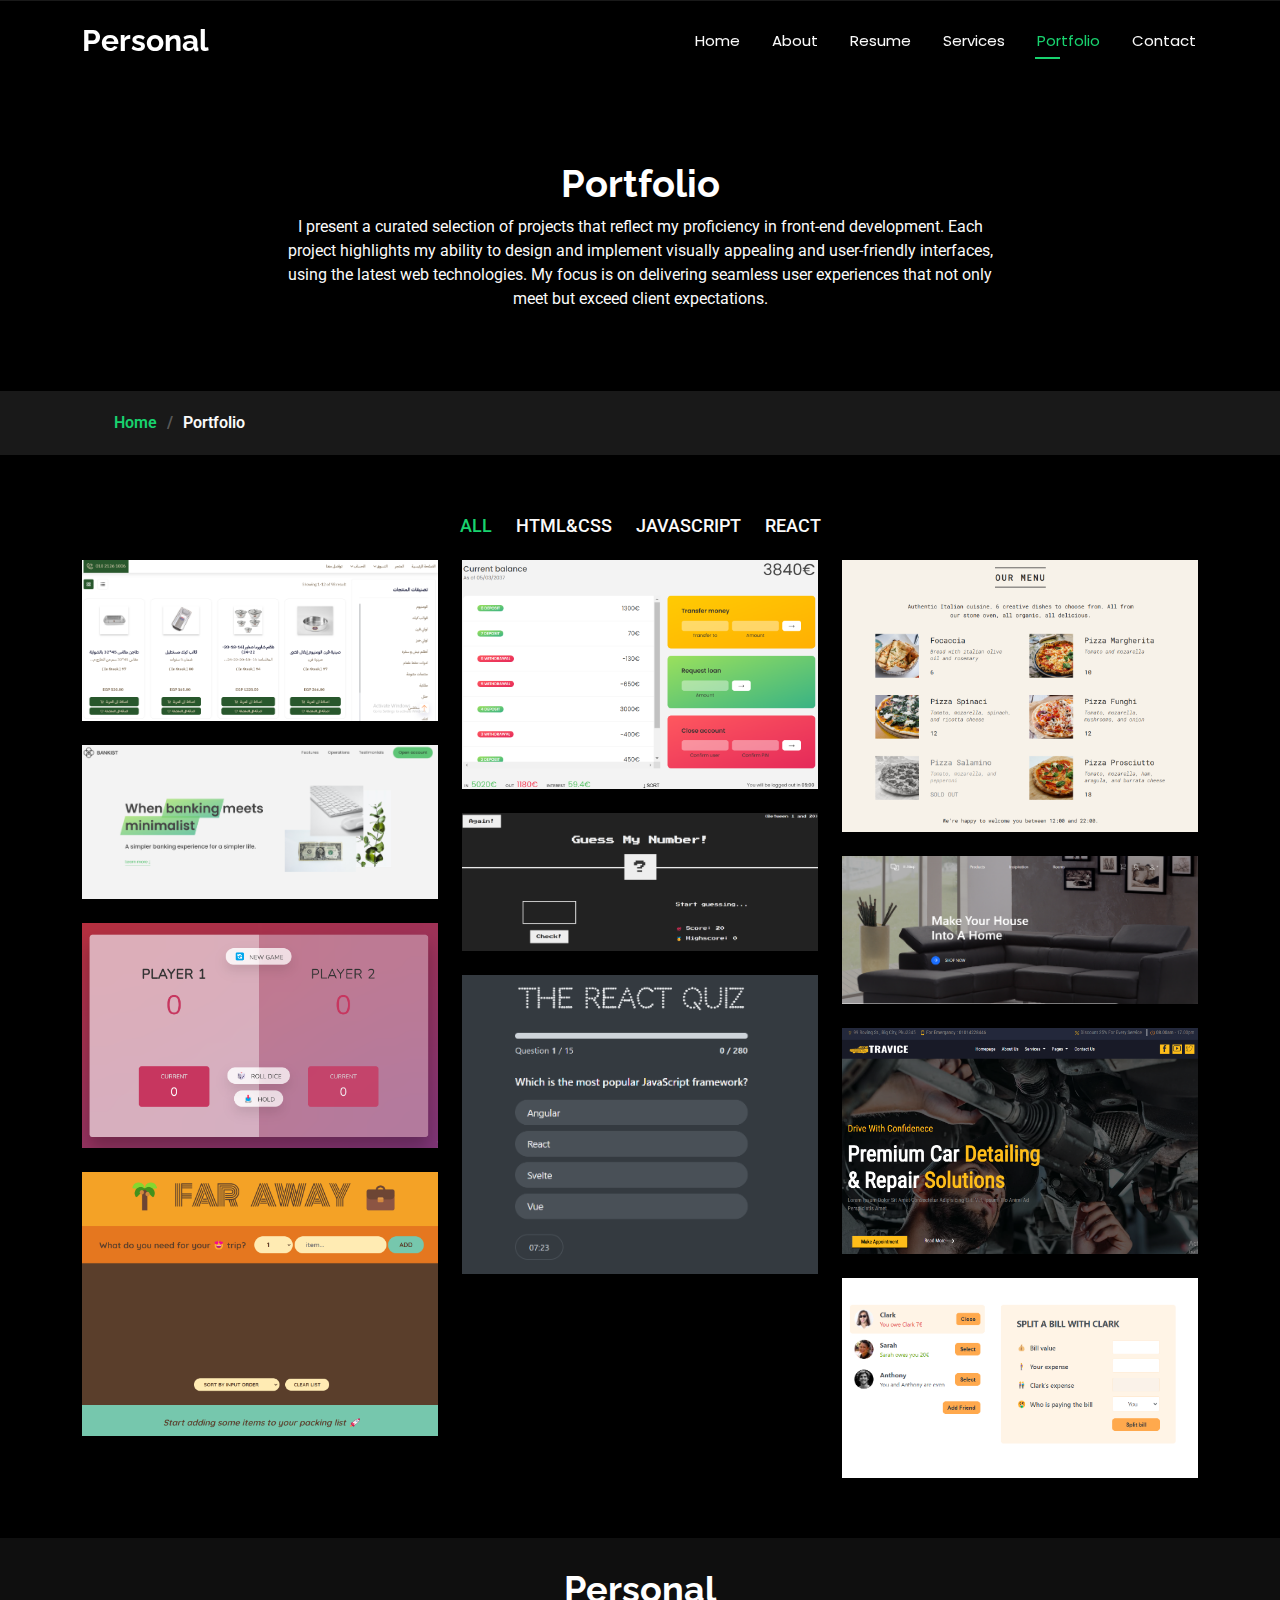
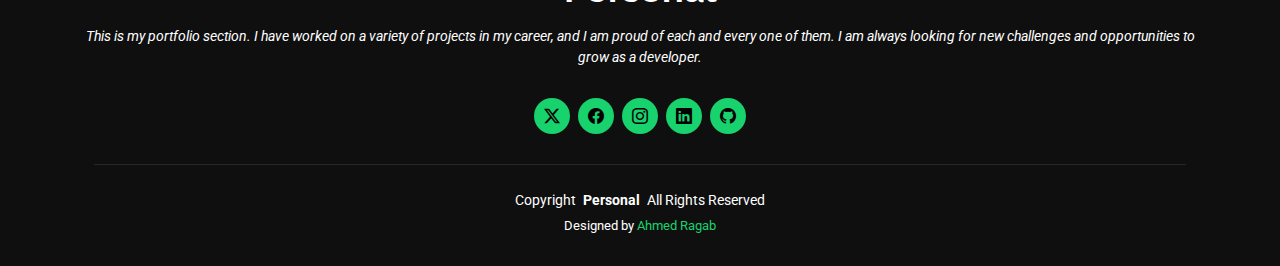
<file: portfolio.html>
<!DOCTYPE html>
<html lang="en">
  <head>
    <meta charset="utf-8" />
    <meta content="width=device-width, initial-scale=1.0" name="viewport" />
    <title>Portfolio</title>
    <meta name="description" content="" />
    <meta name="keywords" content="" />

    <!-- Favicons -->
    <link href="assets/img/icon.png" rel="icon" />

    <!-- Fonts -->
    <link href="https://fonts.googleapis.com" rel="preconnect" />
    <link href="https://fonts.gstatic.com" rel="preconnect" crossorigin />
    <link
      href="https://fonts.googleapis.com/css2?family=Roboto:ital,wght@0,100;0,300;0,400;0,500;0,700;0,900;1,100;1,300;1,400;1,500;1,700;1,900&family=Poppins:ital,wght@0,100;0,200;0,300;0,400;0,500;0,600;0,700;0,800;0,900;1,100;1,200;1,300;1,400;1,500;1,600;1,700;1,800;1,900&family=Raleway:ital,wght@0,100;0,200;0,300;0,400;0,500;0,600;0,700;0,800;0,900;1,100;1,200;1,300;1,400;1,500;1,600;1,700;1,800;1,900&display=swap"
      rel="stylesheet"
    />

    <!-- Vendor CSS Files -->
    <link
      href="assets/vendor/bootstrap/css/bootstrap.min.css"
      rel="stylesheet"
    />
    <link
      href="assets/vendor/bootstrap-icons/bootstrap-icons.css"
      rel="stylesheet"
    />
    <link href="assets/vendor/aos/aos.css" rel="stylesheet" />
    <link href="assets/vendor/swiper/swiper-bundle.min.css" rel="stylesheet" />
    <link
      href="assets/vendor/glightbox/css/glightbox.min.css"
      rel="stylesheet"
    />

    <!-- Main CSS File -->
    <link href="assets/css/main.css" rel="stylesheet" />

    <!-- =======================================================
  * Template Name: Personal
  * Template URL: https://bootstrapmade.com/personal-free-resume-bootstrap-template/
  * Updated: Nov 04 2024 with Bootstrap v5.3.3
  * Author: BootstrapMade.com
  * License: https://bootstrapmade.com/license/
  ======================================================== -->
  </head>

  <body class="portfolio-page">
    <header id="header" class="header d-flex align-items-center fixed-top">
      <div
        class="container-fluid container-xl position-relative d-flex align-items-center justify-content-between"
      >
        <a href="index.html" class="logo d-flex align-items-center">
          <!-- Uncomment the line below if you also wish to use an image logo -->
          <!-- <img src="assets/img/logo.png" alt=""> -->
          <h1 class="sitename">Personal</h1>
        </a>

        <nav id="navmenu" class="navmenu">
          <ul>
            <li><a href="index.html">Home</a></li>
            <li><a href="about.html">About</a></li>
            <li><a href="resume.html">Resume</a></li>
            <li><a href="services.html">Services</a></li>
            <li><a href="portfolio.html" class="active">Portfolio</a></li>

            <li><a href="contact.html">Contact</a></li>
          </ul>
          <i class="mobile-nav-toggle d-xl-none bi bi-list"></i>
        </nav>
      </div>
    </header>

    <main class="main">
      <!-- Page Title -->
      <div class="page-title" data-aos="fade">
        <div class="heading">
          <div class="container">
            <div class="row d-flex justify-content-center text-center">
              <div class="col-lg-8">
                <h1>Portfolio</h1>
                <p class="mb-0">
                  I present a curated selection of projects that reflect my
                  proficiency in front-end development. Each project highlights
                  my ability to design and implement visually appealing and
                  user-friendly interfaces, using the latest web technologies.
                  My focus is on delivering seamless user experiences that not
                  only meet but exceed client expectations.
                </p>
              </div>
            </div>
          </div>
        </div>
        <nav class="breadcrumbs">
          <div class="container">
            <ol>
              <li><a href="index.html">Home</a></li>
              <li class="current">Portfolio</li>
            </ol>
          </div>
        </nav>
      </div>
      <!-- End Page Title -->

      <!-- Portfolio Section -->
      <section id="portfolio" class="portfolio section">
        <div class="container">
          <div
            class="isotope-layout"
            data-default-filter="*"
            data-layout="masonry"
            data-sort="original-order"
          >
            <ul
              class="portfolio-filters isotope-filters"
              data-aos="fade-up"
              data-aos-delay="100"
            >
              <li data-filter="*" class="filter-active">ALL</li>
              <li data-filter=".html">HTML&CSS</li>
              <li data-filter=".js">JAVASCRIPT</li>
              <li data-filter=".react">REACT</li>
              <!-- <li data-filter=".filter-books">Books</li> -->
            </ul>
            <!-- End Portfolio Filters -->

            <div
              class="row gy-4 isotope-container"
              data-aos="fade-up"
              data-aos-delay="200"
            >
              <div class="col-lg-4 col-md-6 portfolio-item isotope-item react">
                <div class="portfolio-content h-100">
                  <img
                    src="assets/img/yaqout.png"
                    class="img-fluid"
                    alt="Yaqout store"
                  />
                  <div class="portfolio-info">
                    <h4>Yqout store</h4>
                    <p>Check for more details</p>
                    <a
                      href="assets/img/yaqout.png"
                      title="Yaqout Store - A Modern E-Commerce Platform 

                      Yaqout Store is a fully functional e-commerce website designed and developed using the latest web technologies to deliver a seamless and secure shopping experience. Here are the key programming features that power the platform:
                      
                      Frontend Development :
                      
                      Responsive Design: Built with a mobile-first approach using HTML5, CSS3, and JavaScript to ensure the website is fully responsive and works flawlessly across all devices (desktop, tablet, and mobile) .
                      
                      Dynamic User Interface: Enhanced user interactivity and smooth animations powered by modern JavaScript framework => React.js .
                      
                      Cross-Browser Compatibility: Optimized to perform consistently across all major browsers (Chrome, Firefox, Safari, Edge, etc.).
                      
                      E-Commerce Features :
                      
                      Product Management System: Custom admin panel for easy product upload, inventory management, and order tracking.
                      
                      User Authentication: Secure login and registration system with JWT (JSON Web Tokens) or OAuth for user data protection.
                      
                      Shopping Cart & Checkout: Smooth cart functionality and a multi-step checkout process for a hassle-free shopping experience.
                      
                      Search & Filtering: Advanced search and filtering options to help users find products quickly and efficiently."
                      data-gallery="portfolio-gallery-branding"
                      class="glightbox preview-link"
                      ><i class="bi bi-zoom-in"></i
                    ></a>
                    <a
                      href="https://yaqoutstore.shop/"
                      title="View and enjoy💥"
                      target="_blank"
                      class="details-link"
                      ><i class="bi bi-link-45deg"></i
                    ></a>
                  </div>
                </div>
              </div>

              <div
                class="col-lg-4 col-md-6 portfolio-item isotope-item html js"
              >
                <div class="portfolio-content h-100">
                  <img src="assets/img/bankist.png" class="img-fluid" alt="" />
                  <div class="portfolio-info">
                    <h4>Bankist</h4>
                    <p>
                      This is a virtual bank to complete various banking
                      operations such as transferring money and taking loans.
                      Attached at the beginning of the site are some usernames
                      and their passwords to try the site. Enjoy.
                    </p>
                    <a
                      href="assets/img/bankist.png"
                      title="Bankist"
                      data-gallery="portfolio-gallery-app"
                      class="glightbox preview-link"
                      ><i class="bi bi-zoom-in"></i
                    ></a>
                    <a
                      href="https://ahmedragaab7.github.io/Bankist/"
                      title="View and enjoy💥"
                      target="_blank"
                      class="details-link"
                      ><i class="bi bi-link-45deg"></i
                    ></a>
                  </div>
                </div>
              </div>
              <!-- End Portfolio Item -->

              <!-- End Portfolio Item -->

              <div class="col-lg-4 col-md-6 portfolio-item isotope-item react">
                <div class="portfolio-content h-100">
                  <img
                    src="assets/img/pizza-menu.png"
                    class="img-fluid"
                    alt=""
                  />
                  <div class="portfolio-info">
                    <h4>Pizza menu</h4>
                    <p>Virtual menu for a pizza restaurant using react.</p>
                    <a
                      href="assets/img/pizza-menu.png"
                      title="Pizza menu"
                      data-gallery="portfolio-gallery-branding"
                      class="glightbox preview-link"
                      ><i class="bi bi-zoom-in"></i
                    ></a>
                    <a
                      href="https://ahmedragaab7.github.io/pizza-menu/"
                      target="_blank"
                      title="View and enjoy💥"
                      class="details-link"
                      ><i class="bi bi-link-45deg"></i
                    ></a>
                  </div>
                </div>
              </div>

              <div
                class="col-lg-4 col-md-6 portfolio-item isotope-item html js"
              >
                <div class="portfolio-content h-100">
                  <img
                    src="assets/img/bankist-website.png"
                    class="img-fluid"
                    alt=""
                  />
                  <div class="portfolio-info">
                    <h4>Bankist marketing website</h4>
                    <p>This is a marketing website for Bankist</p>
                    <a
                      href="assets/img/bankist-website.png"
                      title="Bankist marketing website"
                      data-gallery="portfolio-gallery-product"
                      class="glightbox preview-link"
                      ><i class="bi bi-zoom-in"></i
                    ></a>
                    <a
                      href="https://ahmedragaab7.github.io/Bankist-Marketing-Website/"
                      target="_blank"
                      title="View and enjoy💥"
                      class="details-link"
                      ><i class="bi bi-link-45deg"></i
                    ></a>
                  </div>
                </div>
              </div>
              <!-- End Portfolio Item -->

              <div class="col-lg-4 col-md-6 portfolio-item isotope-item js">
                <div class="portfolio-content h-100">
                  <img src="assets/img/guess.png" class="img-fluid" alt="" />
                  <div class="portfolio-info">
                    <h4>Guess my number !</h4>
                    <p>Check for more details</p>
                    <a
                      href="assets/img/guess.png"
                      title="It is a game that I built using HTML, CSS, and Java
                      script. It is about predicting numbers between 1:20 and
                      the result is shown whether the prediction is less than
                      the number or more. If you predict correctly, the game
                      ends and your score is calculated. The fewer times you
                      predict the correct number, the higher and better your
                      score will be."
                      data-gallery="portfolio-gallery-book"
                      class="glightbox preview-link"
                      ><i class="bi bi-zoom-in"></i
                    ></a>
                    <a
                      href="https://ahmedragaab7.github.io/guess-my-number/"
                      target="_blank"
                      title="View and enjoy💥"
                      class="details-link"
                      ><i class="bi bi-link-45deg"></i
                    ></a>
                  </div>
                </div>
              </div>
              <!-- End Portfolio Item -->

              <div class="col-lg-4 col-md-6 portfolio-item isotope-item html">
                <div class="portfolio-content h-100">
                  <img src="assets/img/E-shop.png" class="img-fluid" alt="" />
                  <div class="portfolio-info">
                    <h4>E-Shop</h4>
                    <p>Check for more details</p>
                    <a
                      href="assets/img/E-shop.png"
                      title="It is a project that I built using html, css. This project
                      was the final project for the summer training in 2023. It
                      is a fixed online store for clothes. I got the final grade
                      for the training after evaluating this project."
                      data-gallery="portfolio-gallery-app"
                      class="glightbox preview-link"
                      ><i class="bi bi-zoom-in"></i
                    ></a>
                    <a
                      href="https://ahmedragaab7.github.io/E-Shop/"
                      target="_blank"
                      title="View and enjoy💥"
                      class="details-link"
                      ><i class="bi bi-link-45deg"></i
                    ></a>
                  </div>
                </div>
              </div>
              <!-- End Portfolio Item -->

              <div class="col-lg-4 col-md-6 portfolio-item isotope-item js">
                <div class="portfolio-content h-100">
                  <img src="assets/img/pig.png" class="img-fluid" alt="" />
                  <div class="portfolio-info">
                    <h4>Pig game</h4>
                    <p>Check for more details</p>
                    <a
                      href="assets/img/pig.png"
                      title="It is a game that I built using html, css, java script. It is about the appearance of the dice randomly and each number that appears is added to your total score, but when the number 1 appears, it means that the turn is transferred to the other player and the score that the first player collected ends. However, if one of the players does not want to risk his score, he can press the save score button, then the turn is transferred to the other player. Whoever reaches 100 points first is the winner and the game can be played again."
                      data-gallery="portfolio-gallery-product"
                      class="glightbox preview-link"
                      ><i class="bi bi-zoom-in"></i
                    ></a>
                    <a
                      href="https://ahmedragaab7.github.io/Pig-Game/"
                      target="_blank"
                      title="View and enjoy💥"
                      class="details-link"
                      ><i class="bi bi-link-45deg"></i
                    ></a>
                  </div>
                </div>
              </div>
              <!-- End Portfolio Item -->

              <div class="col-lg-4 col-md-6 portfolio-item isotope-item react">
                <div class="portfolio-content h-100">
                  <img src="assets/img/quiz.png" class="img-fluid" alt="" />
                  <div class="portfolio-info">
                    <h4>React quiz</h4>
                    <p>Quiz system using react</p>
                    <a
                      href="assets/img/quiz.png"
                      title="React quiz"
                      data-gallery="portfolio-gallery-product"
                      class="glightbox preview-link"
                      ><i class="bi bi-zoom-in"></i
                    ></a>
                    <a
                      href="https://ahmedragaab7.github.io/react_quiz/"
                      target="_blank"
                      title="View and enjoy💥"
                      class="details-link"
                      ><i class="bi bi-link-45deg"></i
                    ></a>
                  </div>
                </div>
              </div>

              <div class="col-lg-4 col-md-6 portfolio-item isotope-item html">
                <div class="portfolio-content h-100">
                  <img src="assets/img/travice.png" class="img-fluid" alt="" />
                  <div class="portfolio-info">
                    <h4>Travice</h4>
                    <p>Static website for car services</p>
                    <a
                      href="assets/img/travice.png"
                      title="Travice"
                      data-gallery="portfolio-gallery-branding"
                      class="glightbox preview-link"
                      ><i class="bi bi-zoom-in"></i
                    ></a>
                    <a
                      href="https://ahmedragaab7.github.io/travice/"
                      target="_blank"
                      title="View and enjoy💥"
                      class="details-link"
                      ><i class="bi bi-link-45deg"></i
                    ></a>
                  </div>
                </div>
              </div>
              <!-- End Portfolio Item -->

              <div class="col-lg-4 col-md-6 portfolio-item isotope-item react">
                <div class="portfolio-content h-100">
                  <img
                    src="assets/img/travel-list.png"
                    class="img-fluid"
                    alt=""
                  />
                  <div class="portfolio-info">
                    <h4>Travel list</h4>
                    <p>
                      A website using react to facilitate and help people in
                      packing their travel belongings to ensure that they do not
                      forget anything of theirs.
                    </p>
                    <a
                      href="assets/img/travel-list.png"
                      title="Travel list"
                      data-gallery="portfolio-gallery-app"
                      class="glightbox preview-link"
                      ><i class="bi bi-zoom-in"></i
                    ></a>
                    <a
                      href="https://ahmedragaab7.github.io/travel-list/"
                      target="_blank"
                      title="View and enjoy💥"
                      class="details-link"
                      ><i class="bi bi-link-45deg"></i
                    ></a>
                  </div>
                </div>
              </div>

              <div class="col-lg-4 col-md-6 portfolio-item isotope-item react">
                <div class="portfolio-content h-100">
                  <img src="assets/img/split.png" class="img-fluid" alt="" />
                  <div class="portfolio-info">
                    <h4>Eat-n-split</h4>
                    <p>
                      A website that can be used to calculate how to split the
                      bill between you and your friends.
                    </p>
                    <a
                      href="assets/img/split.png"
                      title="Eat-n-split"
                      data-gallery="portfolio-gallery-book"
                      class="glightbox preview-link"
                      ><i class="bi bi-zoom-in"></i
                    ></a>
                    <a
                      href="https://ahmedragaab7.github.io/eat-n-split/"
                      target="_blank"
                      title="View and enjoy💥"
                      class="details-link"
                      ><i class="bi bi-link-45deg"></i
                    ></a>
                  </div>
                </div>
              </div>
            </div>
            <!-- End Portfolio Container -->
          </div>
        </div>
      </section>
      <!-- /Portfolio Section -->
    </main>

    <footer id="footer" class="footer dark-background">
      <div class="container">
        <h3 class="sitename">Personal</h3>
        <p>
          This is my portfolio section. I have worked on a variety of projects
          in my career, and I am proud of each and every one of them. I am
          always looking for new challenges and opportunities to grow as a
          developer.
        </p>
        <div class="social-links d-flex justify-content-center">
          <a href="https://x.com/AhmedRagaab10"
            ><i class="bi bi-twitter-x"></i
          ></a>
          <a href="https://web.facebook.com/profile.php?id=100026521220021"
            ><i class="bi bi-facebook"></i
          ></a>
          <a href="https://www.instagram.com/ahmedragaab10/"
            ><i class="bi bi-instagram"></i
          ></a>
          <a
            href="https://www.linkedin.com/in/ahmed-ragab-144a23320?utm_source=share&utm_campaign=share_via&utm_content=profile&utm_medium=ios_app"
            ><i class="bi bi-linkedin"></i
          ></a>
          <a href="https://github.com/ahmedragaab7"
            ><i class="bi bi-github"></i
          ></a>
        </div>
        <div class="container">
          <div class="copyright">
            <span>Copyright</span>
            <strong class="px-1 sitename">Personal</strong>
            <span>All Rights Reserved</span>
          </div>
          <div class="credits">
            <!-- All the links in the footer should remain intact. -->
            <!-- You can delete the links only if you've purchased the pro version. -->
            <!-- Licensing information: https://bootstrapmade.com/license/ -->
            <!-- Purchase the pro version with working PHP/AJAX contact form: [buy-url] -->
            Designed by <a href="https://bootstrapmade.com/">Ahmed Ragab</a>
          </div>
        </div>
      </div>
    </footer>

    <!-- Scroll Top -->
    <a
      href="#"
      id="scroll-top"
      class="scroll-top d-flex align-items-center justify-content-center"
      ><i class="bi bi-arrow-up-short"></i
    ></a>

    <!-- Preloader -->
    <div id="preloader"></div>

    <!-- Vendor JS Files -->
    <script src="assets/vendor/bootstrap/js/bootstrap.bundle.min.js"></script>
    <script src="assets/vendor/php-email-form/validate.js"></script>
    <script src="assets/vendor/aos/aos.js"></script>
    <script src="assets/vendor/typed.js/typed.umd.js"></script>
    <script src="assets/vendor/purecounter/purecounter_vanilla.js"></script>
    <script src="assets/vendor/waypoints/noframework.waypoints.js"></script>
    <script src="assets/vendor/swiper/swiper-bundle.min.js"></script>
    <script src="assets/vendor/glightbox/js/glightbox.min.js"></script>
    <script src="assets/vendor/imagesloaded/imagesloaded.pkgd.min.js"></script>
    <script src="assets/vendor/isotope-layout/isotope.pkgd.min.js"></script>

    <!-- Main JS File -->
    <script src="assets/js/main.js"></script>
  </body>
</html>
</file>
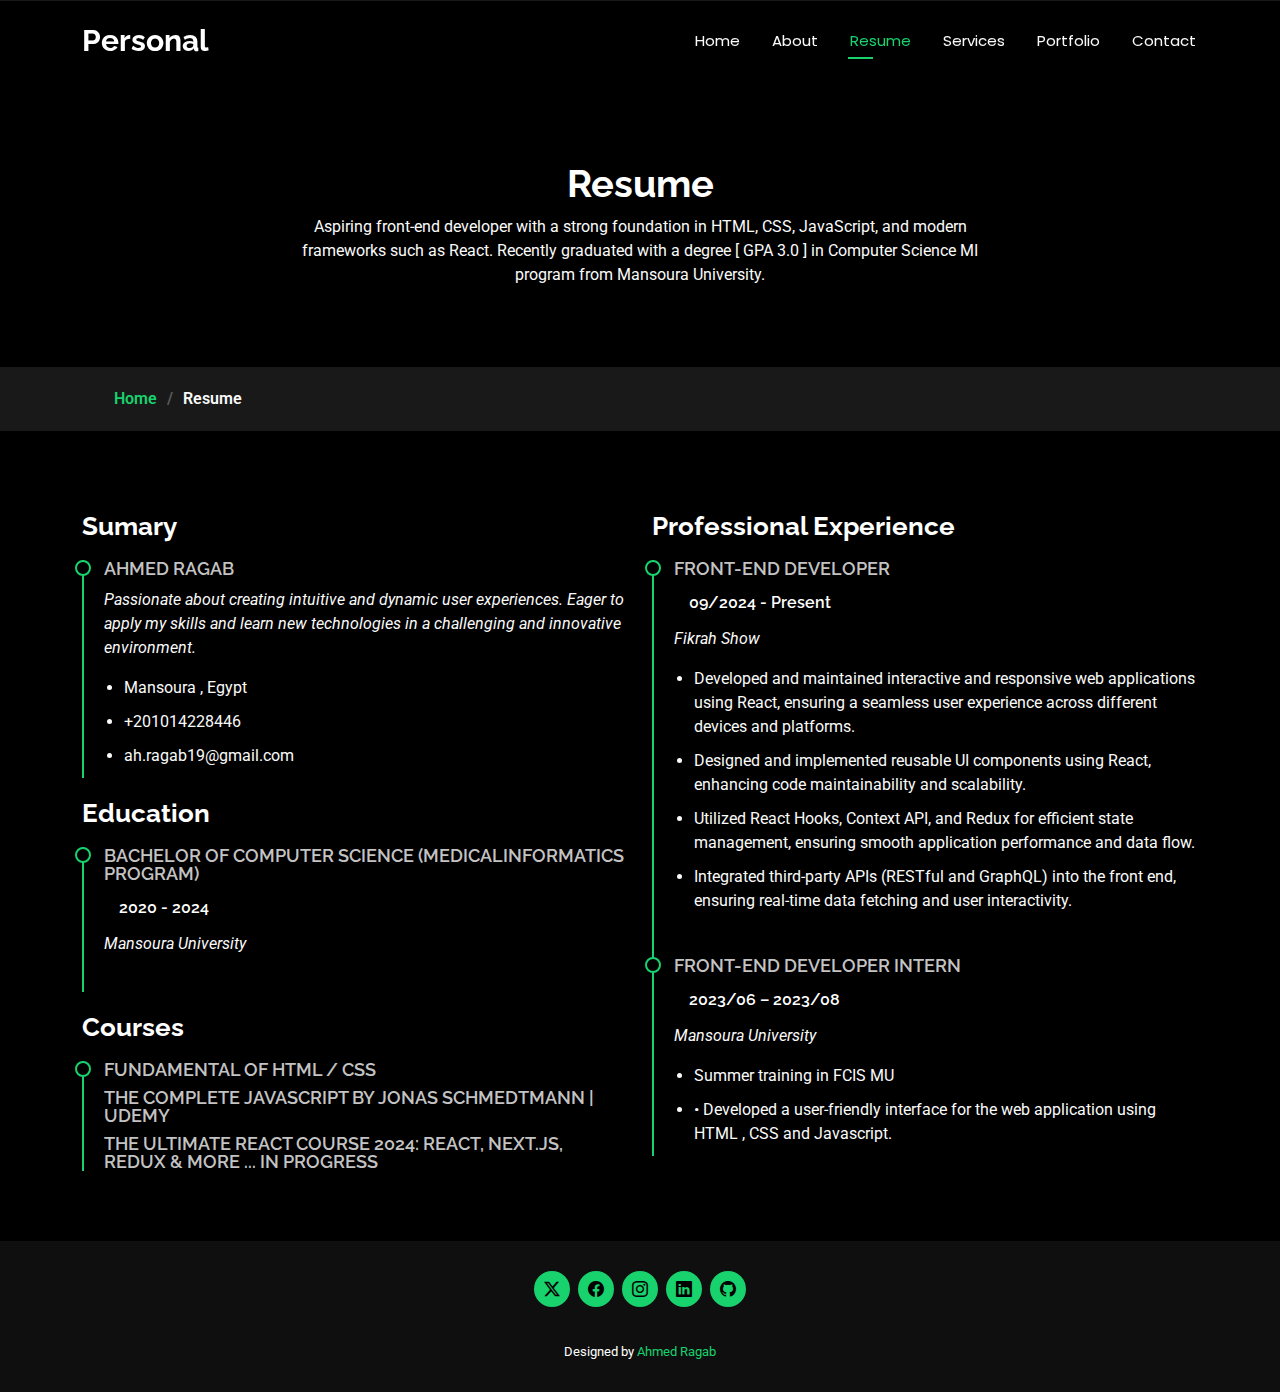
<file: resume.html>
<!DOCTYPE html>
<html lang="en">
  <head>
    <meta charset="utf-8" />
    <meta content="width=device-width, initial-scale=1.0" name="viewport" />
    <title>Portfolio</title>
    <meta name="description" content="" />
    <meta name="keywords" content="" />

    <!-- Favicons -->
    <link href="assets/img/icon.png" rel="icon" />

    <!-- Fonts -->
    <link href="https://fonts.googleapis.com" rel="preconnect" />
    <link href="https://fonts.gstatic.com" rel="preconnect" crossorigin />
    <link
      href="https://fonts.googleapis.com/css2?family=Roboto:ital,wght@0,100;0,300;0,400;0,500;0,700;0,900;1,100;1,300;1,400;1,500;1,700;1,900&family=Poppins:ital,wght@0,100;0,200;0,300;0,400;0,500;0,600;0,700;0,800;0,900;1,100;1,200;1,300;1,400;1,500;1,600;1,700;1,800;1,900&family=Raleway:ital,wght@0,100;0,200;0,300;0,400;0,500;0,600;0,700;0,800;0,900;1,100;1,200;1,300;1,400;1,500;1,600;1,700;1,800;1,900&display=swap"
      rel="stylesheet"
    />

    <!-- Vendor CSS Files -->
    <link
      href="assets/vendor/bootstrap/css/bootstrap.min.css"
      rel="stylesheet"
    />
    <link
      href="assets/vendor/bootstrap-icons/bootstrap-icons.css"
      rel="stylesheet"
    />
    <link href="assets/vendor/aos/aos.css" rel="stylesheet" />
    <link href="assets/vendor/swiper/swiper-bundle.min.css" rel="stylesheet" />
    <link
      href="assets/vendor/glightbox/css/glightbox.min.css"
      rel="stylesheet"
    />

    <!-- Main CSS File -->
    <link href="assets/css/main.css" rel="stylesheet" />

    <!-- =======================================================
  * Template Name: Personal
  * Template URL: https://bootstrapmade.com/personal-free-resume-bootstrap-template/
  * Updated: Nov 04 2024 with Bootstrap v5.3.3
  * Author: BootstrapMade.com
  * License: https://bootstrapmade.com/license/
  ======================================================== -->
  </head>

  <body class="resume-page">
    <header id="header" class="header d-flex align-items-center fixed-top">
      <div
        class="container-fluid container-xl position-relative d-flex align-items-center justify-content-between"
      >
        <a href="index.html" class="logo d-flex align-items-center">
          <!-- Uncomment the line below if you also wish to use an image logo -->
          <!-- <img src="assets/img/logo.png" alt=""> -->
          <h1 class="sitename">Personal</h1>
        </a>

        <nav id="navmenu" class="navmenu">
          <ul>
            <li><a href="index.html">Home</a></li>
            <li><a href="about.html">About</a></li>
            <li><a href="resume.html" class="active">Resume</a></li>
            <li><a href="services.html">Services</a></li>
            <li><a href="portfolio.html">Portfolio</a></li>

            <li><a href="contact.html">Contact</a></li>
          </ul>
          <i class="mobile-nav-toggle d-xl-none bi bi-list"></i>
        </nav>
      </div>
    </header>

    <main class="main">
      <!-- Page Title -->
      <div class="page-title" data-aos="fade">
        <div class="heading">
          <div class="container">
            <div class="row d-flex justify-content-center text-center">
              <div class="col-lg-8">
                <h1>Resume</h1>
                <p class="mb-0">
                  Aspiring front-end developer with a strong foundation in HTML,
                  CSS, JavaScript, and modern frameworks such as React. Recently
                  graduated with a degree [ GPA 3.0 ] in Computer Science MI
                  program from Mansoura University.
                </p>
              </div>
            </div>
          </div>
        </div>
        <nav class="breadcrumbs">
          <div class="container">
            <ol>
              <li><a href="index.html">Home</a></li>
              <li class="current">Resume</li>
            </ol>
          </div>
        </nav>
      </div>
      <!-- End Page Title -->

      <!-- Resume Section -->
      <section id="resume" class="resume section">
        <div class="container">
          <div class="row">
            <div class="col-lg-6" data-aos="fade-up" data-aos-delay="100">
              <h3 class="resume-title">Sumary</h3>

              <div class="resume-item pb-0">
                <h4>Ahmed Ragab</h4>
                <p>
                  <em
                    >Passionate about creating intuitive and dynamic user
                    experiences. Eager to apply my skills and learn new
                    technologies in a challenging and innovative
                    environment.</em
                  >
                </p>
                <ul>
                  <li>Mansoura , Egypt</li>
                  <li>+201014228446</li>
                  <li>ah.ragab19@gmail.com</li>
                </ul>
              </div>
              <!-- Edn Resume Item -->

              <h3 class="resume-title">Education</h3>
              <div class="resume-item">
                <h4>
                  Bachelor of computer science (Medicalinformatics program)
                </h4>
                <h5>2020 - 2024</h5>
                <p><em>Mansoura University</em></p>
              </div>
              <!-- Edn Resume Item -->

              <h3 class="resume-title">Courses</h3>
              <div class="resume-item">
                <h4>Fundamental of HTML / CSS</h4>
                <h4>The Complete JavaScript by Jonas Schmedtmann | Udemy</h4>
                <h4>
                  The Ultimate React Course 2024: React, Next.js, Redux & More
                  ... in progress
                </h4>
              </div>
            </div>

            <div class="col-lg-6" data-aos="fade-up" data-aos-delay="200">
              <h3 class="resume-title">Professional Experience</h3>
              <div class="resume-item">
                <h4>Front-end Developer</h4>
                <h5>09/2024 - Present</h5>
                <p><em>Fikrah Show</em></p>
                <ul>
                  <li>
                    Developed and maintained interactive and responsive web
                    applications using React, ensuring a seamless user
                    experience across different devices and platforms.
                  </li>
                  <li>
                    Designed and implemented reusable UI components using React,
                    enhancing code maintainability and scalability.
                  </li>
                  <li>
                    Utilized React Hooks, Context API, and Redux for efficient
                    state management, ensuring smooth application performance
                    and data flow.
                  </li>
                  <li>
                    Integrated third-party APIs (RESTful and GraphQL) into the
                    front end, ensuring real-time data fetching and user
                    interactivity.
                  </li>
                </ul>
              </div>
              <!-- Edn Resume Item -->

              <div class="resume-item">
                <h4>Front-end Developer Intern</h4>
                <h5>2023/06 – 2023/08</h5>
                <p><em>Mansoura University</em></p>
                <ul>
                  <li>Summer training in FCIS MU</li>
                  <li>
                    • Developed a user-friendly interface for the web
                    application using HTML , CSS and Javascript.
                  </li>
                </ul>
              </div>
              <!-- Edn Resume Item -->
            </div>
          </div>
        </div>
      </section>
      <!-- /Resume Section -->
    </main>

    <footer id="footer" class="footer dark-background">
      <div class="container">
        <div class="social-links d-flex justify-content-center">
          <a href="https://x.com/AhmedRagaab10"
            ><i class="bi bi-twitter-x"></i
          ></a>
          <a href="https://web.facebook.com/profile.php?id=100026521220021"
            ><i class="bi bi-facebook"></i
          ></a>
          <a href="https://www.instagram.com/ahmedragaab10/"
            ><i class="bi bi-instagram"></i
          ></a>
          <a
            href="https://www.linkedin.com/in/ahmed-ragab-144a23320?utm_source=share&utm_campaign=share_via&utm_content=profile&utm_medium=ios_app"
            ><i class="bi bi-linkedin"></i
          ></a>
          <a href="https://github.com/ahmedragaab7"
            ><i class="bi bi-github"></i
          ></a>
        </div>
        <div class="container">
          <!-- <div class="copyright">
            <span>Copyright</span>
            <strong class="px-1 sitename">Personal</strong>
            <span>All Rights Reserved</span>
          </div> -->
          <div class="credits">
            <!-- All the links in the footer should remain intact. -->
            <!-- You can delete the links only if you've purchased the pro version. -->
            <!-- Licensing information: https://bootstrapmade.com/license/ -->
            <!-- Purchase the pro version with working PHP/AJAX contact form: [buy-url] -->
            Designed by <a href="https://bootstrapmade.com/">Ahmed Ragab</a>
          </div>
        </div>
      </div>
    </footer>

    <!-- Scroll Top -->
    <a
      href="#"
      id="scroll-top"
      class="scroll-top d-flex align-items-center justify-content-center"
      ><i class="bi bi-arrow-up-short"></i
    ></a>

    <!-- Preloader -->
    <div id="preloader"></div>

    <!-- Vendor JS Files -->
    <script src="assets/vendor/bootstrap/js/bootstrap.bundle.min.js"></script>
    <script src="assets/vendor/php-email-form/validate.js"></script>
    <script src="assets/vendor/aos/aos.js"></script>
    <script src="assets/vendor/typed.js/typed.umd.js"></script>
    <script src="assets/vendor/purecounter/purecounter_vanilla.js"></script>
    <script src="assets/vendor/waypoints/noframework.waypoints.js"></script>
    <script src="assets/vendor/swiper/swiper-bundle.min.js"></script>
    <script src="assets/vendor/glightbox/js/glightbox.min.js"></script>
    <script src="assets/vendor/imagesloaded/imagesloaded.pkgd.min.js"></script>
    <script src="assets/vendor/isotope-layout/isotope.pkgd.min.js"></script>

    <!-- Main JS File -->
    <script src="assets/js/main.js"></script>
  </body>
</html>
</file>
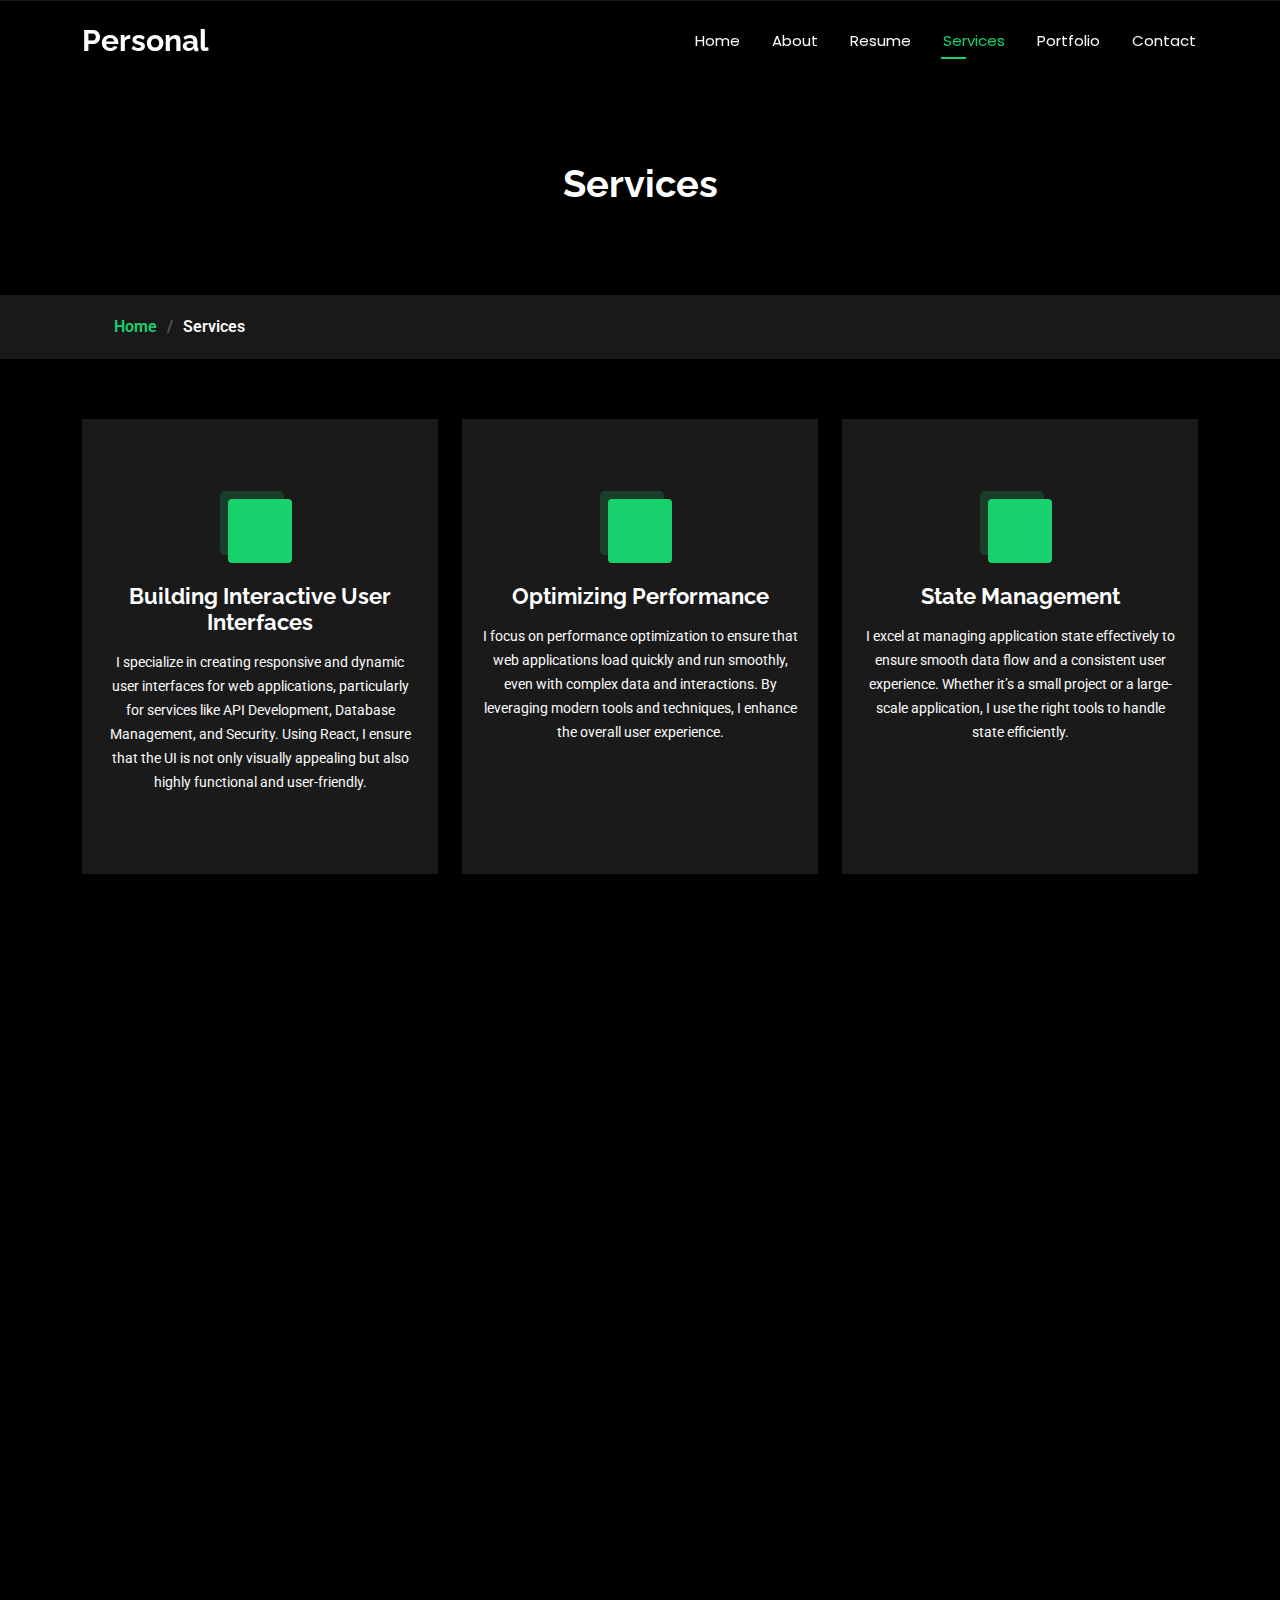
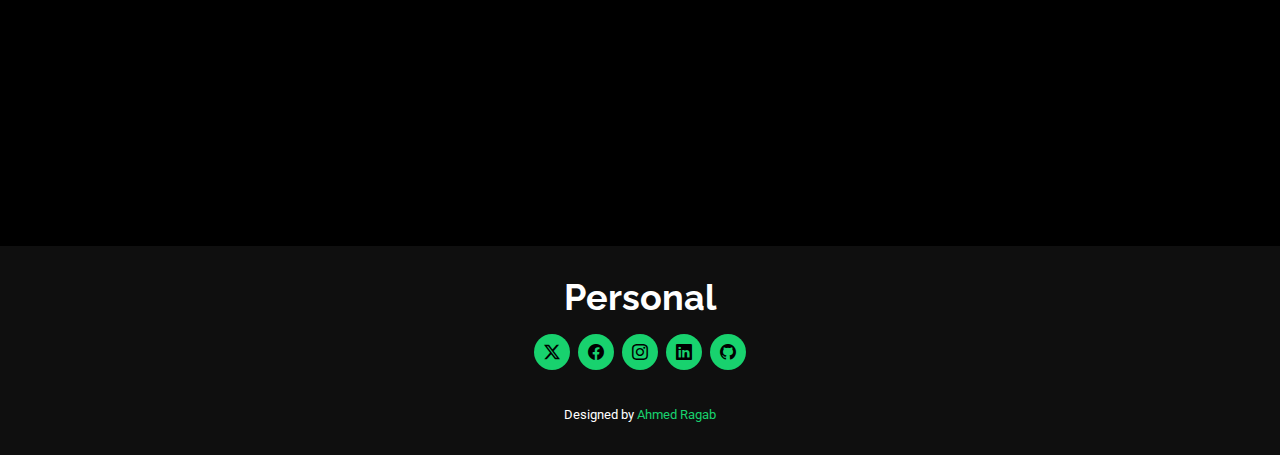
<file: services.html>
<!DOCTYPE html>
<html lang="en">
  <head>
    <meta charset="utf-8" />
    <meta content="width=device-width, initial-scale=1.0" name="viewport" />
    <title>Portfolio</title>
    <meta name="description" content="" />
    <meta name="keywords" content="" />

    <!-- Favicons -->
    <link href="assets/img/icon.png" rel="icon" />

    <!-- Fonts -->
    <link href="https://fonts.googleapis.com" rel="preconnect" />
    <link href="https://fonts.gstatic.com" rel="preconnect" crossorigin />
    <link
      href="https://fonts.googleapis.com/css2?family=Roboto:ital,wght@0,100;0,300;0,400;0,500;0,700;0,900;1,100;1,300;1,400;1,500;1,700;1,900&family=Poppins:ital,wght@0,100;0,200;0,300;0,400;0,500;0,600;0,700;0,800;0,900;1,100;1,200;1,300;1,400;1,500;1,600;1,700;1,800;1,900&family=Raleway:ital,wght@0,100;0,200;0,300;0,400;0,500;0,600;0,700;0,800;0,900;1,100;1,200;1,300;1,400;1,500;1,600;1,700;1,800;1,900&display=swap"
      rel="stylesheet"
    />

    <link
      rel="stylesheet"
      href="https://cdnjs.cloudflare.com/ajax/libs/font-awesome/6.4.0/css/all.min.css"
      integrity="sha512-iecdLmaskl7CVkqkXNQ/ZH/XLlvWZOJyj7Yy7tcenmpD1ypASozpmT/E0iPtmFIB46ZmdtAc9eNBvH0H/ZpiBw=="
      crossorigin="anonymous"
      referrerpolicy="no-referrer"
    />

    <!-- Vendor CSS Files -->
    <link
      href="assets/vendor/bootstrap/css/bootstrap.min.css"
      rel="stylesheet"
    />
    <link
      href="assets/vendor/bootstrap-icons/bootstrap-icons.css"
      rel="stylesheet"
    />
    <link href="assets/vendor/aos/aos.css" rel="stylesheet" />
    <link href="assets/vendor/swiper/swiper-bundle.min.css" rel="stylesheet" />
    <link
      href="assets/vendor/glightbox/css/glightbox.min.css"
      rel="stylesheet"
    />

    <!-- Main CSS File -->
    <link href="assets/css/main.css" rel="stylesheet" />

    <!-- =======================================================
  * Template Name: Personal
  * Template URL: https://bootstrapmade.com/personal-free-resume-bootstrap-template/
  * Updated: Nov 04 2024 with Bootstrap v5.3.3
  * Author: BootstrapMade.com
  * License: https://bootstrapmade.com/license/
  ======================================================== -->
  </head>

  <body class="services-page">
    <header id="header" class="header d-flex align-items-center fixed-top">
      <div
        class="container-fluid container-xl position-relative d-flex align-items-center justify-content-between"
      >
        <a href="index.html" class="logo d-flex align-items-center">
          <!-- Uncomment the line below if you also wish to use an image logo -->
          <!-- <img src="assets/img/logo.png" alt=""> -->
          <h1 class="sitename">Personal</h1>
        </a>

        <nav id="navmenu" class="navmenu">
          <ul>
            <li><a href="index.html">Home</a></li>
            <li><a href="about.html">About</a></li>
            <li><a href="resume.html">Resume</a></li>
            <li><a href="services.html" class="active">Services</a></li>
            <li><a href="portfolio.html">Portfolio</a></li>
            <li><a href="contact.html">Contact</a></li>
          </ul>
          <i class="mobile-nav-toggle d-xl-none bi bi-list"></i>
        </nav>
      </div>
    </header>

    <main class="main">
      <!-- Page Title -->
      <div class="page-title" data-aos="fade">
        <div class="heading">
          <div class="container">
            <div class="row d-flex justify-content-center text-center">
              <div class="col-lg-8">
                <h1>Services</h1>
              </div>
            </div>
          </div>
        </div>
        <nav class="breadcrumbs">
          <div class="container">
            <ol>
              <li><a href="index.html">Home</a></li>
              <li class="current">Services</li>
            </ol>
          </div>
        </nav>
      </div>
      <!-- End Page Title -->

      <!-- Services Section -->
      <section id="services" class="services section">
        <div class="container">
          <div class="row gy-4">
            <div
              class="col-lg-4 col-md-6"
              data-aos="fade-up"
              data-aos-delay="100"
            >
              <div class="service-item position-relative">
                <div class="icon">
                  <i class="fas fa-laptop-code"></i>
                </div>
                <a href="#" class="stretched-link">
                  <h3>Building Interactive User Interfaces</h3>
                </a>
                <p>
                  I specialize in creating responsive and dynamic user
                  interfaces for web applications, particularly for services
                  like API Development, Database Management, and Security. Using
                  React, I ensure that the UI is not only visually appealing but
                  also highly functional and user-friendly.
                </p>
              </div>
            </div>
            <!-- End Service Item -->

            <div
              class="col-lg-4 col-md-6"
              data-aos="fade-up"
              data-aos-delay="200"
            >
              <div class="service-item position-relative">
                <div class="icon">
                  <i class="fas fa-tachometer-alt"></i>
                </div>
                <a href="#" class="stretched-link">
                  <h3>Optimizing Performance</h3>
                </a>
                <p>
                  I focus on performance optimization to ensure that web
                  applications load quickly and run smoothly, even with complex
                  data and interactions. By leveraging modern tools and
                  techniques, I enhance the overall user experience.
                </p>
              </div>
            </div>
            <!-- End Service Item -->

            <div
              class="col-lg-4 col-md-6"
              data-aos="fade-up"
              data-aos-delay="300"
            >
              <div class="service-item position-relative">
                <div class="icon">
                  <i class="fas fa-sitemap"></i>
                </div>
                <a href="#" class="stretched-link">
                  <h3>State Management</h3>
                </a>
                <p>
                  I excel at managing application state effectively to ensure
                  smooth data flow and a consistent user experience. Whether
                  it’s a small project or a large-scale application, I use the
                  right tools to handle state efficiently.
                </p>
              </div>
            </div>
            <!-- End Service Item -->

            <div
              class="col-lg-4 col-md-6"
              data-aos="fade-up"
              data-aos-delay="400"
            >
              <div class="service-item position-relative">
                <div class="icon">
                  <i class="fas fa-plug"></i>
                </div>
                <a href="#" class="stretched-link">
                  <h3>API Integration</h3>
                </a>
                <p>
                  I have extensive experience in integrating front-end
                  applications with backend APIs to fetch, display, and
                  manipulate data. I ensure that the communication between the
                  front end and backend is secure, efficient, and error-free.
                </p>
                <a href="#" class="stretched-link"></a>
              </div>
            </div>
            <!-- End Service Item -->

            <div
              class="col-lg-4 col-md-6"
              data-aos="fade-up"
              data-aos-delay="500"
            >
              <div class="service-item position-relative">
                <div class="icon">
                  <i class="fas fa-cubes"></i>
                </div>
                <a href="#" class="stretched-link">
                  <h3>Component Reusability</h3>
                </a>
                <p>
                  I design modular and reusable components to ensure scalability
                  and maintainability of the codebase. This approach reduces
                  development time and ensures consistency across the
                  application.
                </p>
                <a href="#" class="stretched-link"></a>
              </div>
            </div>
            <!-- End Service Item -->

            <div
              class="col-lg-4 col-md-6"
              data-aos="fade-up"
              data-aos-delay="600"
            >
              <div class="service-item position-relative">
                <div class="icon">
                  <i class="fas fa-universal-access"></i>
                </div>
                <a href="#" class="stretched-link">
                  <h3>Accessibility and User Experience</h3>
                </a>
                <p>
                  I prioritize accessibility and user experience to ensure that
                  web applications are usable by everyone, including people with
                  disabilities. I follow WCAG guidelines to create inclusive and
                  user-friendly interfaces.
                </p>
                <a href="#" class="stretched-link"></a>
              </div>
            </div>

            <div
              class="col-lg-4 col-md-6"
              data-aos="fade-up"
              data-aos-delay="600"
            >
              <div class="service-item position-relative">
                <div class="icon">
                  <i class="fas fa-users-cog"></i>
                </div>
                <a href="#" class="stretched-link">
                  <h3>Code Quality and Collaboration</h3>
                </a>
                <p>
                  I am committed to writing clean, maintainable, and
                  well-documented code. I collaborate closely with backend
                  developers, designers, and other stakeholders to ensure that
                  the front-end aligns with the overall project goals.
                </p>
                <a href="#" class="stretched-link"></a>
              </div>
            </div>

            <div
              class="col-lg-4 col-md-6"
              data-aos="fade-up"
              data-aos-delay="600"
            >
              <div class="service-item position-relative">
                <div class="icon">
                  <i class="fas fa-window-restore"></i>
                </div>
                <a href="#" class="stretched-link">
                  <h3>Cross-Browser Compatibility</h3>
                </a>
                <p>
                  I ensure that web applications function seamlessly across all
                  major browsers (Chrome, Firefox, Safari, Edge, etc.). By
                  addressing browser-specific issues and implementing fallbacks,
                  I guarantee a consistent user experience for all visitors.
                </p>
                <a href="#" class="stretched-link"></a>
              </div>
            </div>

            <div
              class="col-lg-4 col-md-6"
              data-aos="fade-up"
              data-aos-delay="600"
            >
              <div class="service-item position-relative">
                <div class="icon">
                  <i class="fas fa-mobile-alt"></i>
                </div>
                <a href="#" class="stretched-link">
                  <h3>Progressive Web Apps (PWAs)</h3>
                </a>
                <p>
                  I specialize in building Progressive Web Apps (PWAs) that
                  combine the best of web and mobile applications. PWAs offer
                  offline functionality, fast loading times, and a native
                  app-like experience.
                </p>
                <a href="#" class="stretched-link"></a>
              </div>
            </div>
            <!-- End Service Item -->
          </div>
        </div>
      </section>
      <!-- /Services Section -->
    </main>

    <footer id="footer" class="footer dark-background">
      <div class="container">
        <h3 class="sitename">Personal</h3>

        <div class="social-links d-flex justify-content-center">
          <a href="https://x.com/AhmedRagaab10"
            ><i class="bi bi-twitter-x"></i
          ></a>
          <a href="https://web.facebook.com/profile.php?id=100026521220021"
            ><i class="bi bi-facebook"></i
          ></a>
          <a href="https://www.instagram.com/ahmedragaab10/"
            ><i class="bi bi-instagram"></i
          ></a>
          <a
            href="https://www.linkedin.com/in/ahmed-ragab-144a23320?utm_source=share&utm_campaign=share_via&utm_content=profile&utm_medium=ios_app"
            ><i class="bi bi-linkedin"></i
          ></a>
          <a href="https://github.com/ahmedragaab7"
            ><i class="bi bi-github"></i
          ></a>
        </div>
        <div class="container">
          <!-- <div class="copyright">
            <span>Copyright</span>
            <strong class="px-1 sitename">Personal</strong>
            <span>All Rights Reserved</span>
          </div> -->
          <div class="credits">
            <!-- All the links in the footer should remain intact. -->
            <!-- You can delete the links only if you've purchased the pro version. -->
            <!-- Licensing information: https://bootstrapmade.com/license/ -->
            <!-- Purchase the pro version with working PHP/AJAX contact form: [buy-url] -->
            Designed by <a href="https://bootstrapmade.com/">Ahmed Ragab</a>
          </div>
        </div>
      </div>
    </footer>

    <!-- Scroll Top -->
    <a
      href="#"
      id="scroll-top"
      class="scroll-top d-flex align-items-center justify-content-center"
      ><i class="bi bi-arrow-up-short"></i
    ></a>

    <!-- Preloader -->
    <div id="preloader"></div>

    <!-- Vendor JS Files -->
    <script src="assets/vendor/bootstrap/js/bootstrap.bundle.min.js"></script>
    <script src="assets/vendor/php-email-form/validate.js"></script>
    <script src="assets/vendor/aos/aos.js"></script>
    <script src="assets/vendor/typed.js/typed.umd.js"></script>
    <script src="assets/vendor/purecounter/purecounter_vanilla.js"></script>
    <script src="assets/vendor/waypoints/noframework.waypoints.js"></script>
    <script src="assets/vendor/swiper/swiper-bundle.min.js"></script>
    <script src="assets/vendor/glightbox/js/glightbox.min.js"></script>
    <script src="assets/vendor/imagesloaded/imagesloaded.pkgd.min.js"></script>
    <script src="assets/vendor/isotope-layout/isotope.pkgd.min.js"></script>

    <!-- Main JS File -->
    <script src="assets/js/main.js"></script>
  </body>
</html>
</file>
<file: assets/css/main.css>
/**
* Template Name: Personal
* Template URL: https://bootstrapmade.com/personal-free-resume-bootstrap-template/
* Updated: Nov 04 2024 with Bootstrap v5.3.3
* Author: BootstrapMade.com
* License: https://bootstrapmade.com/license/
*/

/*--------------------------------------------------------------
# Font & Color Variables
# Help: https://bootstrapmade.com/color-system/
--------------------------------------------------------------*/
/* Fonts */
:root {
  --default-font: "Roboto", system-ui, -apple-system, "Segoe UI", Roboto,
    "Helvetica Neue", Arial, "Noto Sans", "Liberation Sans", sans-serif,
    "Apple Color Emoji", "Segoe UI Emoji", "Segoe UI Symbol", "Noto Color Emoji";
  --heading-font: "Raleway", sans-serif;
  --nav-font: "Poppins", sans-serif;
}

/* Global Colors - The following color variables are used throughout the website. Updating them here will change the color scheme of the entire website */
:root {
  --background-color: #000000; /* Background color for the entire website, including individual sections */
  --default-color: #fafafa; /* Default color used for the majority of the text content across the entire website */
  --heading-color: #ffffff; /* Color for headings, subheadings and title throughout the website */
  --accent-color: #18d26e; /* Accent color that represents your brand on the website. It's used for buttons, links, and other elements that need to stand out */
  --surface-color: #1a1a1a; /* The surface color is used as a background of boxed elements within sections, such as cards, icon boxes, or other elements that require a visual separation from the global background. */
  --contrast-color: #000000; /* Contrast color for text, ensuring readability against backgrounds of accent, heading, or default colors. */
}

/* Nav Menu Colors - The following color variables are used specifically for the navigation menu. They are separate from the global colors to allow for more customization options */
:root {
  --nav-color: #fafafa; /* The default color of the main navmenu links */
  --nav-hover-color: #18d26e; /* Applied to main navmenu links when they are hovered over or active */
  --nav-mobile-background-color: #1a1a1a; /* Used as the background color for mobile navigation menu */
  --nav-dropdown-background-color: #1a1a1a; /* Used as the background color for dropdown items that appear when hovering over primary navigation items */
  --nav-dropdown-color: #fafafa; /* Used for navigation links of the dropdown items in the navigation menu. */
  --nav-dropdown-hover-color: #18d26e; /* Similar to --nav-hover-color, this color is applied to dropdown navigation links when they are hovered over. */
}

/* Color Presets - These classes override global colors when applied to any section or element, providing reuse of the sam color scheme. */

.light-background {
  --background-color: #1a1a1a;
  --surface-color: #343434;
}

.dark-background {
  --background-color: rgba(15, 15, 15, 0.975);
  --default-color: #ffffff;
  --heading-color: #ffffff;
  --surface-color: #292929f9;
  --contrast-color: #000000;
}

/* Smooth scroll */
:root {
  scroll-behavior: smooth;
}

/*--------------------------------------------------------------
# General Styling & Shared Classes
--------------------------------------------------------------*/
body {
  color: var(--default-color);
  background-color: var(--background-color);
  font-family: var(--default-font);
}

a {
  color: var(--accent-color);
  text-decoration: none;
  transition: 0.3s;
}

a:hover {
  color: color-mix(in srgb, var(--accent-color), transparent 25%);
  text-decoration: none;
}

h1,
h2,
h3,
h4,
h5,
h6 {
  color: var(--heading-color);
  font-family: var(--heading-font);
}

/* PHP Email Form Messages
------------------------------*/
.php-email-form .error-message {
  display: none;
  background: #df1529;
  color: #ffffff;
  text-align: left;
  padding: 15px;
  margin-bottom: 24px;
  font-weight: 600;
}

.php-email-form .sent-message {
  display: none;
  color: #ffffff;
  background: #059652;
  text-align: center;
  padding: 15px;
  margin-bottom: 24px;
  font-weight: 600;
}

.php-email-form .loading {
  display: none;
  background: var(--surface-color);
  text-align: center;
  padding: 15px;
  margin-bottom: 24px;
}

.php-email-form .loading:before {
  content: "";
  display: inline-block;
  border-radius: 50%;
  width: 24px;
  height: 24px;
  margin: 0 10px -6px 0;
  border: 3px solid var(--accent-color);
  border-top-color: var(--surface-color);
  animation: php-email-form-loading 1s linear infinite;
}

@keyframes php-email-form-loading {
  0% {
    transform: rotate(0deg);
  }

  100% {
    transform: rotate(360deg);
  }
}

/*--------------------------------------------------------------
# Global Header
--------------------------------------------------------------*/
.header {
  --background-color: rgba(0, 0, 0, 0);
  color: var(--default-color);
  background-color: var(--background-color);
  padding: 15px 0;
  transition: all 0.5s;
  z-index: 997;
}

.header .logo {
  line-height: 1;
}

.header .logo img {
  max-height: 32px;
  margin-right: 8px;
}

.header .logo h1 {
  font-size: 30px;
  margin: 0;
  font-weight: 700;
  color: var(--heading-color);
}

.scrolled .header {
  box-shadow: 0px 0 18px rgba(0, 0, 0, 0.1);
}

/* Global Header on Scroll
------------------------------*/
.scrolled .header {
  --background-color: rgba(0, 0, 0, 0.8);
}

/*--------------------------------------------------------------
# Navigation Menu
--------------------------------------------------------------*/
/* Desktop Navigation */
@media (min-width: 1200px) {
  .navmenu {
    padding: 0;
  }

  .navmenu ul {
    margin: 0;
    padding: 0;
    display: flex;
    list-style: none;
    align-items: center;
  }

  .navmenu li {
    position: relative;
  }

  .navmenu > ul > li {
    white-space: nowrap;
    padding: 15px 14px;
  }

  .navmenu > ul > li:last-child {
    padding-right: 0;
  }

  .navmenu a,
  .navmenu a:focus {
    color: var(--nav-color);
    font-size: 15px;
    padding: 0 2px;
    font-family: var(--nav-font);
    font-weight: 400;
    display: flex;
    align-items: center;
    justify-content: space-between;
    white-space: nowrap;
    transition: 0.3s;
    position: relative;
  }

  .navmenu a i,
  .navmenu a:focus i {
    font-size: 12px;
    line-height: 0;
    margin-left: 5px;
    transition: 0.3s;
  }

  .navmenu > ul > li > a:before {
    content: "";
    position: absolute;
    height: 2px;
    bottom: -6px;
    left: 0;
    background-color: var(--nav-hover-color);
    visibility: hidden;
    width: 0px;
    transition: all 0.3s ease-in-out 0s;
  }

  .navmenu a:hover:before,
  .navmenu li:hover > a:before,
  .navmenu .active:before {
    visibility: visible;
    width: 25px;
  }

  .navmenu li:hover > a,
  .navmenu .active,
  .navmenu .active:focus {
    color: var(--nav-hover-color);
  }

  .navmenu .dropdown ul {
    margin: 0;
    padding: 10px 0;
    background: var(--nav-dropdown-background-color);
    display: block;
    position: absolute;
    visibility: hidden;
    left: 14px;
    top: 130%;
    opacity: 0;
    transition: 0.3s;
    border-radius: 4px;
    z-index: 99;
    box-shadow: 0px 0px 30px rgba(0, 0, 0, 0.1);
  }

  .navmenu .dropdown ul li {
    min-width: 200px;
  }

  .navmenu .dropdown ul a {
    padding: 10px 20px;
    font-size: 15px;
    text-transform: none;
    color: var(--nav-dropdown-color);
  }

  .navmenu .dropdown ul a i {
    font-size: 12px;
  }

  .navmenu .dropdown ul a:hover,
  .navmenu .dropdown ul .active:hover,
  .navmenu .dropdown ul li:hover > a {
    color: var(--nav-dropdown-hover-color);
  }

  .navmenu .dropdown:hover > ul {
    opacity: 1;
    top: 100%;
    visibility: visible;
  }

  .navmenu .dropdown .dropdown ul {
    top: 0;
    left: -90%;
    visibility: hidden;
  }

  .navmenu .dropdown .dropdown:hover > ul {
    opacity: 1;
    top: 0;
    left: -100%;
    visibility: visible;
  }
}

/* Mobile Navigation */
@media (max-width: 1199px) {
  .mobile-nav-toggle {
    color: var(--nav-color);
    font-size: 28px;
    line-height: 0;
    margin-right: 10px;
    cursor: pointer;
    transition: color 0.3s;
  }

  .navmenu {
    padding: 0;
    z-index: 9997;
  }

  .navmenu ul {
    display: none;
    list-style: none;
    position: absolute;
    inset: 60px 20px 20px 20px;
    padding: 10px 0;
    margin: 0;
    border-radius: 6px;
    background-color: var(--nav-mobile-background-color);
    border: 1px solid color-mix(in srgb, var(--default-color), transparent 90%);
    box-shadow: none;
    overflow-y: auto;
    transition: 0.3s;
    z-index: 9998;
  }

  .navmenu a,
  .navmenu a:focus {
    color: var(--nav-dropdown-color);
    padding: 10px 20px;
    font-family: var(--nav-font);
    font-size: 17px;
    font-weight: 500;
    display: flex;
    align-items: center;
    justify-content: space-between;
    white-space: nowrap;
    transition: 0.3s;
  }

  .navmenu a i,
  .navmenu a:focus i {
    font-size: 12px;
    line-height: 0;
    margin-left: 5px;
    width: 30px;
    height: 30px;
    display: flex;
    align-items: center;
    justify-content: center;
    border-radius: 50%;
    transition: 0.3s;
    background-color: color-mix(in srgb, var(--accent-color), transparent 90%);
  }

  .navmenu a i:hover,
  .navmenu a:focus i:hover {
    background-color: var(--accent-color);
    color: var(--contrast-color);
  }

  .navmenu a:hover,
  .navmenu .active,
  .navmenu .active:focus {
    color: var(--nav-dropdown-hover-color);
  }

  .navmenu .active i,
  .navmenu .active:focus i {
    background-color: var(--accent-color);
    color: var(--contrast-color);
    transform: rotate(180deg);
  }

  .navmenu .dropdown ul {
    position: static;
    display: none;
    z-index: 99;
    padding: 10px 0;
    margin: 10px 20px;
    background-color: var(--nav-dropdown-background-color);
    transition: all 0.5s ease-in-out;
  }

  .navmenu .dropdown ul ul {
    background-color: rgba(33, 37, 41, 0.1);
  }

  .navmenu .dropdown > .dropdown-active {
    display: block;
    background-color: rgba(33, 37, 41, 0.03);
  }

  .mobile-nav-active {
    overflow: hidden;
  }

  .mobile-nav-active .mobile-nav-toggle {
    color: #fff;
    position: absolute;
    font-size: 32px;
    top: 15px;
    right: 15px;
    margin-right: 0;
    z-index: 9999;
  }

  .mobile-nav-active .navmenu {
    position: fixed;
    overflow: hidden;
    inset: 0;
    background: rgba(33, 37, 41, 0.8);
    transition: 0.3s;
  }

  .mobile-nav-active .navmenu > ul {
    display: block;
  }
}

/*--------------------------------------------------------------
# Global Footer
--------------------------------------------------------------*/
.footer {
  color: var(--default-color);
  background-color: var(--background-color);
  font-size: 14px;
  text-align: center;
  padding: 30px 0;
  position: relative;
}

.footer h3 {
  font-size: 36px;
  font-weight: 700;
  position: relative;
  padding: 0;
  margin: 0 0 15px 0;
}

.footer p {
  font-size: 15;
  font-style: italic;
  padding: 0;
  margin: 0 0 30px 0;
}

.footer .social-links {
  margin: 0 0 30px 0;
}

.footer .social-links a {
  font-size: 16px;
  display: flex;
  align-items: center;
  justify-content: center;
  background: var(--accent-color);
  color: var(--contrast-color);
  line-height: 1;
  margin: 0 4px;
  border-radius: 50%;
  text-align: center;
  width: 36px;
  height: 36px;
  transition: 0.3s;
}

.footer .social-links a:hover {
  background: color-mix(in srgb, var(--accent-color), transparent 20%);
  text-decoration: none;
}

.footer .copyright {
  padding-top: 25px;
  border-top: 1px solid
    color-mix(in srgb, var(--default-color), transparent 90%);
}

.footer .credits {
  font-size: 13px;
  padding-top: 5px;
}

/*--------------------------------------------------------------
# Preloader
--------------------------------------------------------------*/
#preloader {
  position: fixed;
  inset: 0;
  z-index: 999999;
  overflow: hidden;
  background: var(--background-color);
  transition: all 0.6s ease-out;
}

#preloader:before {
  content: "";
  position: fixed;
  top: calc(50% - 30px);
  left: calc(50% - 30px);
  border: 6px solid #ffffff;
  border-color: var(--accent-color) transparent var(--accent-color) transparent;
  border-radius: 50%;
  width: 60px;
  height: 60px;
  animation: animate-preloader 1.5s linear infinite;
}

@keyframes animate-preloader {
  0% {
    transform: rotate(0deg);
  }

  100% {
    transform: rotate(360deg);
  }
}

/*--------------------------------------------------------------
# Scroll Top Button
--------------------------------------------------------------*/
.scroll-top {
  position: fixed;
  visibility: hidden;
  opacity: 0;
  right: 15px;
  bottom: -15px;
  z-index: 99999;
  background-color: var(--accent-color);
  width: 44px;
  height: 44px;
  border-radius: 50px;
  transition: all 0.4s;
}

.scroll-top i {
  font-size: 24px;
  color: var(--contrast-color);
  line-height: 0;
}

.scroll-top:hover {
  background-color: color-mix(in srgb, var(--accent-color), transparent 20%);
  color: var(--contrast-color);
}

.scroll-top.active {
  visibility: visible;
  opacity: 1;
  bottom: 15px;
}

/*--------------------------------------------------------------
# Disable aos animation delay on mobile devices
--------------------------------------------------------------*/
@media screen and (max-width: 768px) {
  [data-aos-delay] {
    transition-delay: 0 !important;
  }
}

/*--------------------------------------------------------------
# Global Page Titles & Breadcrumbs
--------------------------------------------------------------*/
.page-title {
  color: var(--default-color);
  background-color: var(--background-color);
  position: relative;
}

.page-title .heading {
  padding: 160px 0 80px 0;
  border-top: 1px solid
    color-mix(in srgb, var(--default-color), transparent 90%);
}

.page-title .heading h1 {
  font-size: 38px;
  font-weight: 700;
}

.page-title nav {
  background-color: color-mix(in srgb, var(--default-color), transparent 90%);
  padding: 20px 0;
}

.page-title nav ol {
  display: flex;
  flex-wrap: wrap;
  list-style: none;
  margin: 0;
  font-size: 16px;
  font-weight: 600;
}

.page-title nav ol li + li {
  padding-left: 10px;
}

.page-title nav ol li + li::before {
  content: "/";
  display: inline-block;
  padding-right: 10px;
  color: color-mix(in srgb, var(--default-color), transparent 70%);
}

/*--------------------------------------------------------------
# Global Sections
--------------------------------------------------------------*/
section,
.section {
  color: var(--default-color);
  background-color: var(--background-color);
  padding: 60px 0;
  scroll-margin-top: 100px;
  overflow: clip;
}

@media (max-width: 1199px) {
  section,
  .section {
    scroll-margin-top: 66px;
  }
}

/*--------------------------------------------------------------
# Global Section Titles
--------------------------------------------------------------*/
.section-title {
  padding-bottom: 60px;
  position: relative;
}

.section-title h2 {
  font-size: 14px;
  font-weight: 500;
  padding: 0;
  line-height: 1px;
  margin: 0;
  letter-spacing: 1.5px;
  text-transform: uppercase;
  color: color-mix(in srgb, var(--default-color), transparent 50%);
  position: relative;
}

.section-title h2::after {
  content: "";
  width: 120px;
  height: 1px;
  display: inline-block;
  background: var(--accent-color);
  margin: 4px 10px;
}

.section-title div {
  color: var(--heading-color);
  margin: 0;
  margin: 0;
  font-size: 28px;
  font-weight: 700;
  text-transform: uppercase;
  font-family: var(--heading-font);
}

/*--------------------------------------------------------------
# Hero Section
--------------------------------------------------------------*/
.hero {
  width: 100%;
  min-height: 100vh;
  position: relative;
  padding: 80px 0;
  display: flex;
  align-items: center;
  justify-content: center;
}

.hero img {
  position: absolute;
  inset: 0;
  display: block;
  width: 100%;
  height: 100%;
  object-fit: cover;
  z-index: 1;
}

.hero .container {
  position: relative;
  z-index: 3;
}

.hero h2 {
  margin: 0;
  font-size: 64px;
  font-weight: 700;
}

.hero p {
  margin: 5px 0 0 0;
  font-size: 26px;
}

.hero p span {
  letter-spacing: 1px;
  border-bottom: 2px solid var(--accent-color);
}

.hero .social-links {
  margin-top: 25px;
}

.hero .social-links a {
  background-color: color-mix(in srgb, var(--default-color), transparent 90%);
  color: var(--default-color);
  font-size: 14px;
  width: 40px;
  height: 40px;
  border-radius: 50px;
  display: inline-flex;
  align-items: center;
  justify-content: center;
  margin-right: 20px;
  transition: 0.3s;
}

.hero .social-links a:hover {
  background-color: var(--accent-color);
}

@media (max-width: 768px) {
  .hero h2 {
    font-size: 32px;
  }

  .hero p {
    font-size: 20px;
  }
}

/*--------------------------------------------------------------
# About Section
--------------------------------------------------------------*/
.about .content h2 {
  font-weight: 700;
  font-size: 24px;
}

.about .content ul {
  list-style: none;
  padding: 0;
}

.about .content ul li {
  margin-bottom: 20px;
  display: flex;
  align-items: center;
}

.about .content ul strong {
  margin-right: 10px;
}

.about .content ul i {
  font-size: 16px;
  margin-right: 5px;
  color: var(--accent-color);
  line-height: 0;
}

/*--------------------------------------------------------------
# Stats Section
--------------------------------------------------------------*/
.stats i {
  background-color: var(--surface-color);
  color: var(--accent-color);
  box-shadow: 0px 2px 25px rgba(0, 0, 0, 0.1);
  width: 54px;
  height: 54px;
  font-size: 24px;
  border-radius: 50px;
  border: 2px solid var(--background-color);
  display: inline-flex;
  align-items: center;
  justify-content: center;
  position: relative;
  z-index: 1;
}

.stats .stats-item {
  background-color: var(--surface-color);
  margin-top: -27px;
  padding: 30px 30px 25px 30px;
  width: 100%;
  position: relative;
  text-align: center;
  box-shadow: 0px 2px 35px rgba(0, 0, 0, 0.1);
  border-radius: 4px;
  z-index: 0;
}

.stats .stats-item span {
  font-size: 36px;
  display: block;
  font-weight: 700;
  color: color-mix(in srgb, var(--default-color), transparent 20%);
}

.stats .stats-item p {
  padding: 0;
  margin: 0;
  font-family: var(--heading-font);
  font-size: 16px;
}

/*--------------------------------------------------------------
# Skills Section
--------------------------------------------------------------*/
.skills .progress {
  height: 60px;
  display: block;
  background: none;
  border-radius: 0;
}

.skills .progress .skill {
  color: var(--heading-color);
  padding: 0;
  margin: 0 0 6px 0;
  text-transform: uppercase;
  display: block;
  font-weight: 600;
  font-family: var(--heading-font);
}

.skills .progress .skill .val {
  float: right;
  font-style: normal;
}

.skills .progress-bar-wrap {
  background: color-mix(in srgb, var(--default-color), transparent 90%);
  height: 10px;
}

.skills .progress-bar {
  width: 1px;
  height: 10px;
  transition: 0.9s;
  background-color: var(--accent-color);
}

/*--------------------------------------------------------------
# Interests Section
--------------------------------------------------------------*/
.interests .features-item {
  background-color: var(--surface-color);
  display: flex;
  align-items: center;
  padding: 20px;
  transition: 0.3s;
  border: 1px solid color-mix(in srgb, var(--default-color), transparent 90%);
  position: relative;
}

.interests .features-item i {
  font-size: 32px;
  padding-right: 10px;
  line-height: 0;
}

.interests .features-item h3 {
  font-weight: 700;
  margin: 0;
  padding: 0;
  line-height: 1;
  font-size: 16px;
}

.interests .features-item h3 a {
  color: var(--heading-color);
  transition: 0.3s;
}

.interests .features-item:hover {
  border-color: var(--accent-color);
}

.interests .features-item:hover h3 a {
  color: var(--accent-color);
}

/*--------------------------------------------------------------
# Testimonials Section
--------------------------------------------------------------*/
.testimonials .testimonials-carousel,
.testimonials .testimonials-slider {
  overflow: hidden;
}

.testimonials .testimonial-item {
  box-sizing: content-box;
  min-height: 320px;
}

.testimonials .testimonial-item .testimonial-img {
  width: 90px;
  border-radius: 50%;
  margin: -40px 0 0 40px;
  position: relative;
  z-index: 2;
  border: 6px solid var(--background-color);
}

.testimonials .testimonial-item h3 {
  font-size: 18px;
  font-weight: bold;
  margin: 10px 0 5px 45px;
}

.testimonials .testimonial-item h4 {
  font-size: 14px;
  color: color-mix(in srgb, var(--default-color), transparent 20%);
  margin: 0 0 0 45px;
}

.testimonials .testimonial-item .quote-icon-left,
.testimonials .testimonial-item .quote-icon-right {
  color: color-mix(in srgb, var(--accent-color), transparent 50%);
  font-size: 26px;
  line-height: 0;
}

.testimonials .testimonial-item .quote-icon-left {
  display: inline-block;
  left: -5px;
  position: relative;
}

.testimonials .testimonial-item .quote-icon-right {
  display: inline-block;
  right: -5px;
  position: relative;
  top: 10px;
  transform: scale(-1, -1);
}

.testimonials .testimonial-item p {
  font-style: italic;
  margin: 0 15px 0 15px;
  padding: 20px 20px 60px 20px;
  background: var(--surface-color);
  border-radius: 6px;
  position: relative;
  z-index: 1;
}

.testimonials .swiper-wrapper {
  height: auto;
}

.testimonials .swiper-pagination {
  margin-top: 20px;
  position: relative;
}

.testimonials .swiper-pagination .swiper-pagination-bullet {
  width: 12px;
  height: 12px;
  background-color: var(--background-color);
  opacity: 1;
  border: 1px solid var(--accent-color);
}

.testimonials .swiper-pagination .swiper-pagination-bullet-active {
  background-color: var(--accent-color);
}

/*--------------------------------------------------------------
# Resume Section
--------------------------------------------------------------*/
.resume .resume-title {
  color: var(--heading-color);
  font-size: 26px;
  font-weight: 700;
  margin-top: 20px;
  margin-bottom: 20px;
}

.resume .resume-item {
  padding: 0 0 20px 20px;
  margin-top: -2px;
  border-left: 2px solid var(--accent-color);
  position: relative;
}

.resume .resume-item h4 {
  line-height: 18px;
  font-size: 18px;
  font-weight: 600;
  text-transform: uppercase;
  color: color-mix(in srgb, var(--default-color), transparent 20%);
  margin-bottom: 10px;
}

.resume .resume-item h5 {
  font-size: 16px;
  padding: 5px 15px;
  display: inline-block;
  font-weight: 600;
  margin-bottom: 10px;
}

.resume .resume-item ul {
  padding-left: 20px;
}

.resume .resume-item ul li {
  padding-bottom: 10px;
}

.resume .resume-item:last-child {
  padding-bottom: 0;
}

.resume .resume-item::before {
  content: "";
  position: absolute;
  width: 16px;
  height: 16px;
  border-radius: 50px;
  left: -9px;
  top: 0;
  background: var(--background-color);
  border: 2px solid var(--accent-color);
}

/*--------------------------------------------------------------
# Services Section
--------------------------------------------------------------*/
.services .service-item {
  background-color: var(--surface-color);
  text-align: center;
  padding: 80px 20px;
  transition: all ease-in-out 0.3s;
  height: 100%;
}

.services .service-item .icon {
  margin: 0 auto;
  width: 64px;
  height: 64px;
  background: var(--accent-color);
  border-radius: 4px;
  display: flex;
  align-items: center;
  justify-content: center;
  margin-bottom: 20px;
  transition: 0.3s;
  transform-style: preserve-3d;
}

.services .service-item .icon i {
  color: var(--contrast-color);
  font-size: 28px;
  transition: ease-in-out 0.3s;
}

.services .service-item .icon::before {
  position: absolute;
  content: "";
  left: -8px;
  top: -8px;
  height: 100%;
  width: 100%;
  background: color-mix(in srgb, var(--accent-color), transparent 80%);
  border-radius: 5px;
  transition: all 0.3s ease-out 0s;
  transform: translateZ(-1px);
}

.services .service-item h3 {
  font-weight: 700;
  margin: 10px 0 15px 0;
  font-size: 22px;
}

.services .service-item p {
  line-height: 24px;
  font-size: 14px;
  margin-bottom: 0;
}

.services .service-item:hover {
  background: var(--accent-color);
  border-color: var(--accent-color);
}

.services .service-item:hover .icon {
  background: var(--surface-color);
}

.services .service-item:hover .icon i {
  color: var(--accent-color);
}

.services .service-item:hover .icon::before {
  background: color-mix(in srgb, var(--background-color), transparent 70%);
}

.services .service-item:hover h3,
.services .service-item:hover p {
  color: var(--contrast-color);
}

/*--------------------------------------------------------------
# Service Details Section
--------------------------------------------------------------*/
.service-details .services-list {
  background-color: var(--surface-color);
  padding: 10px 30px;
  border: 1px solid color-mix(in srgb, var(--default-color), transparent 90%);
  margin-bottom: 20px;
}

.service-details .services-list a {
  display: block;
  line-height: 1;
  padding: 8px 0 8px 15px;
  border-left: 3px solid
    color-mix(in srgb, var(--default-color), transparent 70%);
  margin: 20px 0;
  color: color-mix(in srgb, var(--default-color), transparent 20%);
  transition: 0.3s;
}

.service-details .services-list a.active {
  color: var(--heading-color);
  font-weight: 700;
  border-color: var(--accent-color);
}

.service-details .services-list a:hover {
  border-color: var(--accent-color);
}

.service-details .services-img {
  margin-bottom: 20px;
}

.service-details h3 {
  font-size: 26px;
  font-weight: 700;
}

.service-details h4 {
  font-size: 20px;
  font-weight: 700;
}

.service-details p {
  font-size: 15px;
}

.service-details ul {
  list-style: none;
  padding: 0;
  font-size: 15px;
}

.service-details ul li {
  padding: 5px 0;
  display: flex;
  align-items: center;
}

.service-details ul i {
  font-size: 20px;
  margin-right: 8px;
  color: var(--accent-color);
}

/*--------------------------------------------------------------
# Portfolio Section
--------------------------------------------------------------*/
.portfolio .portfolio-filters {
  padding: 0;
  margin: 0 auto 20px auto;
  list-style: none;
  text-align: center;
}

.portfolio .portfolio-filters li {
  cursor: pointer;
  display: inline-block;
  padding: 0;
  font-size: 18px;
  font-weight: 500;
  margin: 0 10px;
  line-height: 1;
  margin-bottom: 5px;
  transition: all 0.3s ease-in-out;
}

.portfolio .portfolio-filters li:hover,
.portfolio .portfolio-filters li.filter-active {
  color: var(--accent-color);
}

.portfolio .portfolio-filters li:first-child {
  margin-left: 0;
}

.portfolio .portfolio-filters li:last-child {
  margin-right: 0;
}

@media (max-width: 575px) {
  .portfolio .portfolio-filters li {
    font-size: 14px;
    margin: 0 5px;
  }
}

.portfolio .portfolio-content {
  position: relative;
  overflow: hidden;
}

.portfolio .portfolio-content img {
  transition: 0.3s;
}

.portfolio .portfolio-content .portfolio-info {
  opacity: 0;
  position: absolute;
  inset: 0;
  z-index: 3;
  transition: all ease-in-out 0.3s;
  background: rgba(0, 0, 0, 0.6);
  padding: 15px;
}

.portfolio .portfolio-content .portfolio-info h4 {
  font-size: 14px;
  padding: 5px 10px;
  font-weight: 400;
  color: #ffffff;
  display: inline-block;
  background-color: var(--accent-color);
}

.portfolio .portfolio-content .portfolio-info p {
  position: absolute;
  bottom: 10px;
  text-align: center;
  display: inline-block;
  left: 0;
  right: 0;
  font-size: 16px;
  font-weight: 600;
  color: rgba(255, 255, 255, 0.8);
}

.portfolio .portfolio-content .portfolio-info .preview-link,
.portfolio .portfolio-content .portfolio-info .details-link {
  position: absolute;
  left: calc(50% - 40px);
  font-size: 26px;
  top: calc(50% - 14px);
  color: #fff;
  transition: 0.3s;
  line-height: 1.2;
  margin-top: -20px;
}

.portfolio .portfolio-content .portfolio-info .preview-link:hover,
.portfolio .portfolio-content .portfolio-info .details-link:hover {
  color: var(--accent-color);
}

.portfolio .portfolio-content .portfolio-info .details-link {
  left: 50%;
  font-size: 34px;
  line-height: 0;
  margin-top: -20px;
}

.portfolio .portfolio-content:hover .portfolio-info {
  opacity: 1;
}

.portfolio .portfolio-content:hover img {
  transform: scale(1.1);
}

/*--------------------------------------------------------------
# Portfolio Details Section
--------------------------------------------------------------*/
.portfolio-details .portfolio-details-slider img {
  width: 100%;
}

.portfolio-details .portfolio-details-slider .swiper-pagination {
  margin-top: 20px;
  position: relative;
}

.portfolio-details
  .portfolio-details-slider
  .swiper-pagination
  .swiper-pagination-bullet {
  width: 12px;
  height: 12px;
  background-color: color-mix(in srgb, var(--default-color), transparent 85%);
  opacity: 1;
}

.portfolio-details
  .portfolio-details-slider
  .swiper-pagination
  .swiper-pagination-bullet-active {
  background-color: var(--accent-color);
}

.portfolio-details .portfolio-info {
  background-color: var(--surface-color);
  padding: 30px;
  box-shadow: 0px 0 30px rgba(0, 0, 0, 0.1);
}

.portfolio-details .portfolio-info h3 {
  font-size: 22px;
  font-weight: 700;
  margin-bottom: 20px;
  padding-bottom: 20px;
  border-bottom: 1px solid
    color-mix(in srgb, var(--default-color), transparent 85%);
}

.portfolio-details .portfolio-info ul {
  list-style: none;
  padding: 0;
  font-size: 15px;
}

.portfolio-details .portfolio-info ul li + li {
  margin-top: 10px;
}

.portfolio-details .portfolio-description {
  padding-top: 30px;
}

.portfolio-details .portfolio-description h2 {
  font-size: 26px;
  font-weight: 700;
  margin-bottom: 20px;
}

.portfolio-details .portfolio-description p {
  padding: 0;
  color: color-mix(in srgb, var(--default-color), transparent 30%);
}

/*--------------------------------------------------------------
# Starter Section Section
--------------------------------------------------------------*/
.starter-section {
  /* Add your styles here */
}

/*--------------------------------------------------------------
# Contact Section
--------------------------------------------------------------*/
.contact .info-item {
  box-shadow: 0px 0px 20px rgba(0, 0, 0, 0.1);
  padding: 20px 30px;
}

.contact .info-item .icon {
  color: var(--contrast-color);
  background-color: var(--accent-color);
  width: 56px;
  height: 56px;
  font-size: 24px;
  display: flex;
  justify-content: center;
  align-items: center;
  transition: all 0.3s ease-in-out;
  border-radius: 50%;
  margin-right: 15px;
}

.contact .info-item h3 {
  font-size: 18px;
  font-weight: 700;
  margin: 0 0 2px 0;
}

.contact .info-item p {
  padding: 0;
  margin-bottom: 0;
  font-size: 14px;
}

.contact .info-item .social-links a {
  font-size: 24px;
  display: inline-block;
  line-height: 1;
  margin: 4px 6px 0 0;
  transition: 0.3s;
  color: color-mix(in srgb, var(--default-color), transparent 50%);
}

.contact .info-item .social-links a:hover {
  color: var(--accent-color);
}

.contact .php-email-form {
  box-shadow: 0px 0px 20px rgba(0, 0, 0, 0.1);
  padding: 30px;
  margin-top: 30px;
}

@media (max-width: 575px) {
  .contact .php-email-form {
    padding: 20px;
  }
}

.contact .php-email-form input[type="text"],
.contact .php-email-form input[type="email"],
.contact .php-email-form textarea {
  color: var(--default-color);
  background-color: color-mix(
    in srgb,
    var(--background-color),
    transparent 50%
  );
  border-color: color-mix(in srgb, var(--default-color), transparent 80%);
  font-size: 14px;
  padding: 10px 15px;
  box-shadow: none;
  border-radius: 0;
}

.contact .php-email-form input[type="text"]:focus,
.contact .php-email-form input[type="email"]:focus,
.contact .php-email-form textarea:focus {
  border-color: var(--accent-color);
}

.contact .php-email-form input[type="text"]::placeholder,
.contact .php-email-form input[type="email"]::placeholder,
.contact .php-email-form textarea::placeholder {
  color: color-mix(in srgb, var(--default-color), transparent 70%);
}

.contact .php-email-form button[type="submit"] {
  color: var(--contrast-color);
  background: var(--accent-color);
  border: 0;
  padding: 10px 30px;
  transition: 0.4s;
  border-radius: 50px;
}

.contact .php-email-form button[type="submit"]:hover {
  background: color-mix(in srgb, var(--accent-color), transparent 20%);
}

@keyframes rotateIcon {
  from {
    transform: rotate(0deg);
  }
  to {
    transform: rotate(360deg);
  }
}

.rotating-icon {
  animation: rotateIcon 8s linear infinite;
  display: inline-block;
  margin-left: 450px;
  color: #ff6347; /* You can change the color to match your theme */
}
</file>
